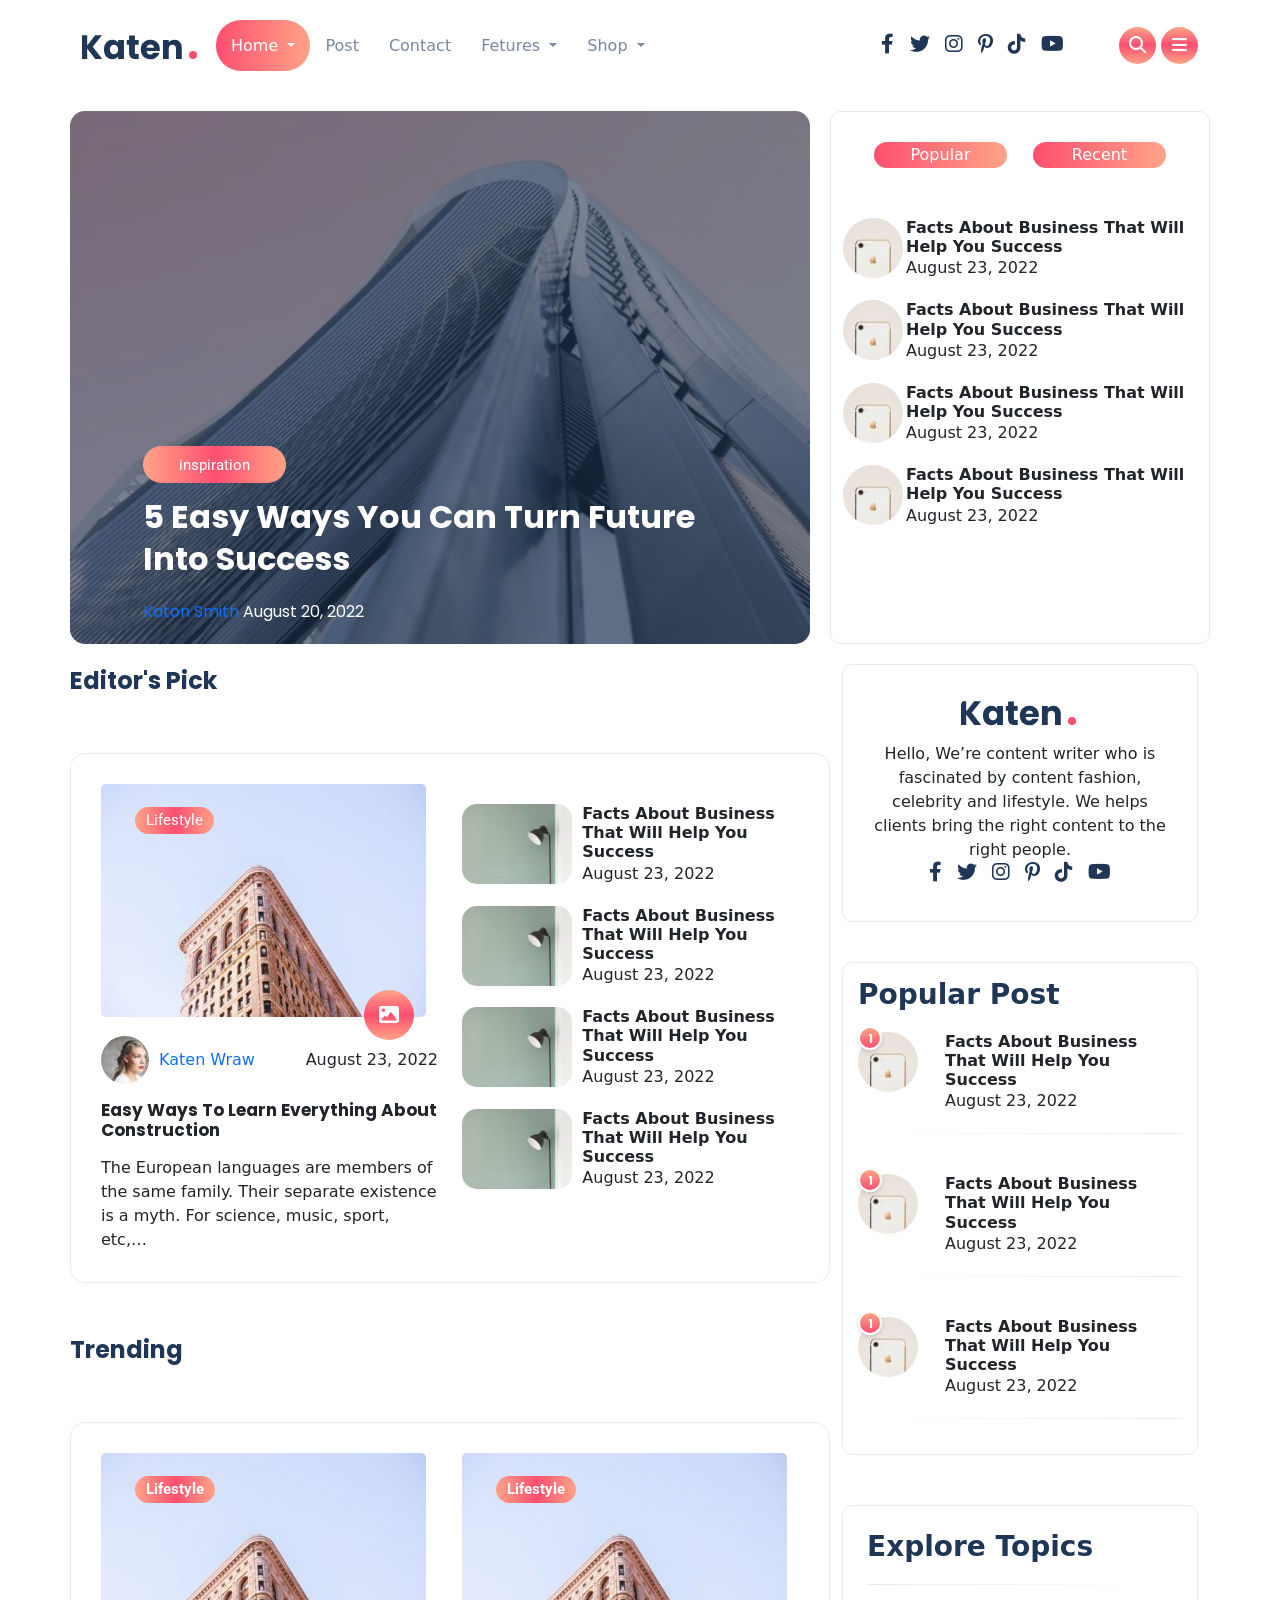
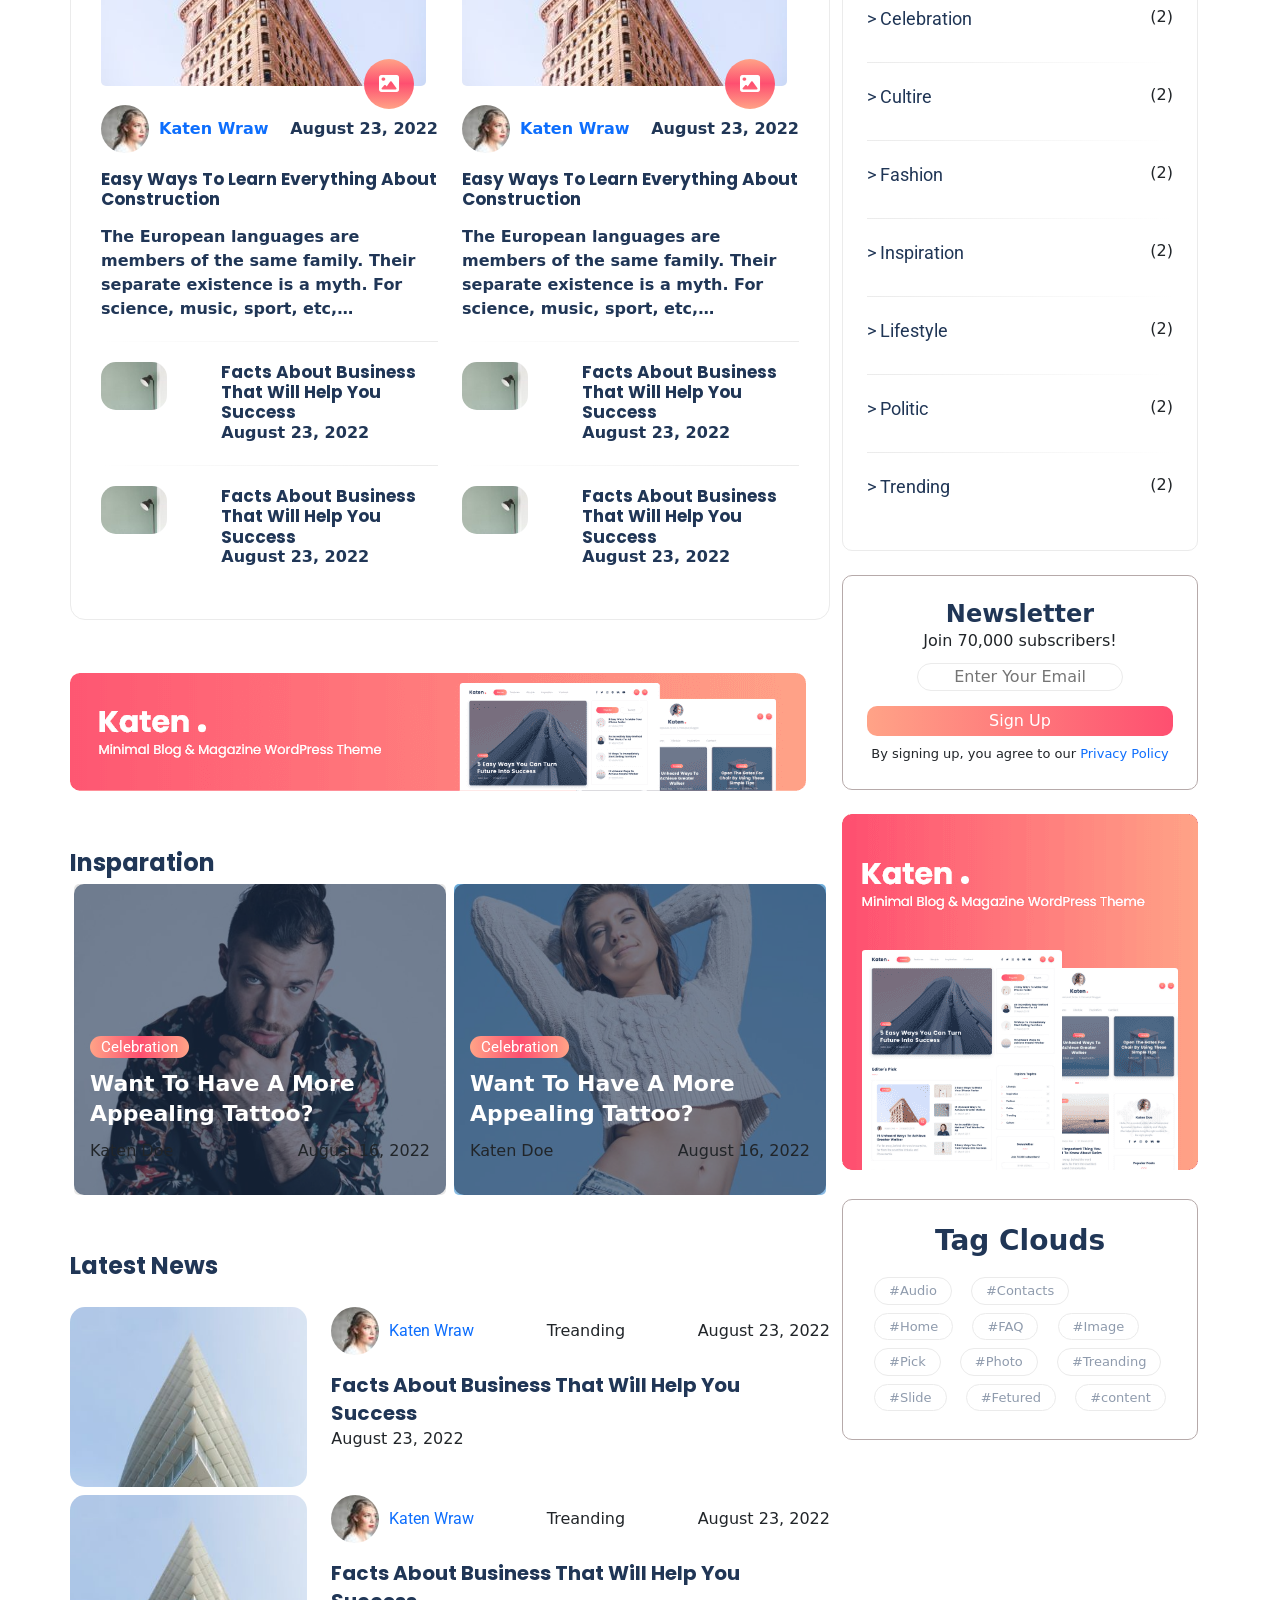
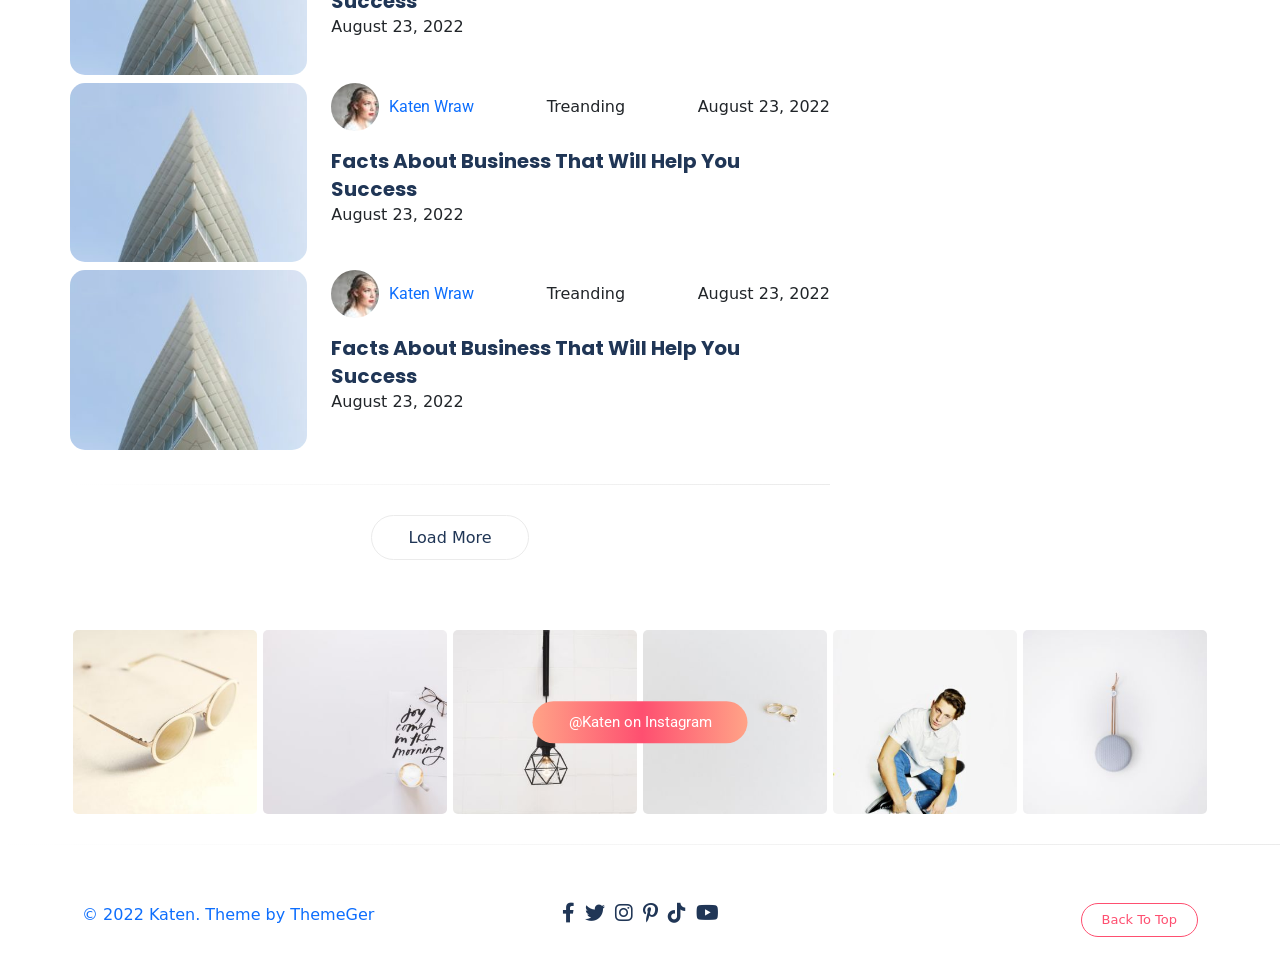
<file: index.html>
<!DOCTYPE html>
<html lang="en">
<head>
    <meta charset="UTF-8">
    <meta http-equiv="X-UA-Compatible" content="IE=edge">
    <meta name="viewport" content="width=device-width, initial-scale=1.0">
    <title>Document</title>
    <!-- google font link  -->
    <link rel="preconnect" href="https://fonts.googleapis.com">
    <link rel="preconnect" href="https://fonts.gstatic.com" crossorigin>
    <link href="https://fonts.googleapis.com/css2?family=Poppins:wght@400;700&family=Roboto&display=swap" rel="stylesheet">
    <!-- fontawsome link  -->
    <link rel="stylesheet" href="css/all.min.css">
    <!-- bootstrap link  -->
    <link rel="stylesheet" href="css/bootstrap.min.css">
    <!-- slick slide link  -->
    <link rel="stylesheet" href="css/slick.css">
    <!-- css link  -->
    <link rel="stylesheet" href="css/style.css">
    <link rel="stylesheet" href="css/archive.css">
    <link rel="stylesheet" href="css/post_det.css">
    <link rel="stylesheet" href="css/aurthor.css">
    <!-- responsive link  -->
    <link rel="stylesheet" href="css/responsive.css">
</head>
<body>
  <!-- Side nav code starts here  -->
  <!-- <div id="sideNav">
    <div>
      <ul>
        <li><a href="index.html"> Home </a></li>
        <li><a href=""> Lifestyle </a></li>
        <li><a href="#"> Culture </a></li>
        <li><a href="#"> Fetures </a></li>
        <li><a href="#"> Cheakout </a></li>
      </ul>      
    </div>
  </div> -->
  <!--Side nav code ends here -->
  <nav class="navbar navbar-expand-lg my-nab">
    <div class="container">
      <a class="navbar-brand" href="index.html">
        <img src="./image/logo.svg" alt="">
      </a>
      <button class="navbar-toggler craft"  type="button" data-bs-toggle="collapse" data-bs-target="#navbarSupportedContent" aria-controls="navbarSupportedContent" aria-expanded="false" aria-label="Toggle navigation">
        <span class="navbar-toggler-icon"></span>
      </button>
      <div class="collapse navbar-collapse" id="navbarSupportedContent">
        <ul class="navbar-nav me-auto mb-2  mb-lg-0">
          <li class="nav-item dropdown shop_drop li_parents">
            <a class="nav-link bg dropdown-toggle " href="index.html">
              Home
            </a>
            <ul class="Sh_dropdown p-0">
              <li><a class="dropdown-item" href="#">Cart</a></li>
              <li><hr class="m-0"></li>
              <li><a class="dropdown-item" href="#">Cheakout</a></li>
              
            </ul>
          </li>
          <li class="nav-item">
            <a class="nav-link" href="post.html">Post</a>
          </li>
          <li class="nav-item">
            <a class="nav-link" href="contact.html">Contact</a>
          </li>
          <li class="nav-item dropdown shop_drop li_parents">
            <a class="nav-link dropdown-toggle " href="#">
              Fetures
            </a>
            <ul class="Sh_dropdown p-0">
              <li><a class="dropdown-item" href="archive.html">Archive</a></li>              
              <li><hr class="m-0"></li>
              <li><a class="dropdown-item" href="404.html">404 Page</a></li>
              <li><hr class="m-0"></li>
              <li><a class="dropdown-item" href="aurthor.html">Author</a></li>
              <li><hr class="m-0"></li>
              <li><a class="dropdown-item" href="contact.html">Contacts</a></li>
            </ul>
          </li>
          <li class="nav-item dropdown shop_drop li_parents">
            <a class="nav-link dropdown-toggle " href="#">
              Shop
            </a>
            <ul class="Sh_dropdown p-0">
              <li><a class="dropdown-item" href="#">Cart</a></li>
              <li><hr class="m-0"></li>
              <li><a class="dropdown-item" href="#">Cheakout</a></li>
              
            </ul>
          </li>
        </ul>

        <div class="nav_icon">
          <i class="fa-brands fa-facebook-f"></i>
          <i class="fa-brands fa-twitter"></i>
          <i class="fa-brands fa-instagram"></i>
          <i class="fa-brands fa-pinterest-p"></i>
          <i class="fa-brands fa-tiktok"></i>
          <i class="fa-brands fa-youtube"></i>
        </div>
    <!-- popUp code starts here  -->
        <div class="nav_search">
          <button class="nav_btn">
            <i class="fa-solid fa-magnifying-glass"></i>
          </button>
          <button class="nav_btn">
            <i class="fa-solid fa-bars"></i>
          </button>
          
           
    <!--popUp code ends here -->
        </div>
      </div>
    </div>
  </nav>
  <!-- <div id="popUp">
    <div class="pop_se h-100">
        <div class="po_bak position-relative d-flex flex-nowrap align-items-center justify-content-center h-100">
          <i class="fa-solid fa-xmark position-absolute cross"></i>
          <div>
            <h3 class="hd_3 py-3">Press ESC to close</h3>
            <form action="#" class="row">
              <input type="search" class="col-sm-10 roundedex bd" placeholder="Search and press enter ..." />
              <button type="submit" class="col-sm-2 rounded bd">
                <i class="fa-solid fa-magnifying-glass  "></i>
              </button>
            </form>            
          </div>
        </div>
    </div>
  </div> -->
  <!-- banner code starts here  -->
  <section id="ban">
  <div class="container">
      <div class="row">
          <div class="col-lg-7 ban_img  d-flex align-items-end justify-content-center" >
            <div class="row">
              <div class="col-lg-10 ban_info m-auto">
                <a href="#" class="craft">inspiration</a>
                <h1>5 Easy Ways You Can Turn Future Into Success</h1>
                <p><a href="#">Katon Smith</a> <span>August 20, 2022</span></p>
              </div>
            </div>
          </div>
          <div class="col-lg-4 ban_table ">
            <div class="tb_btn">
              <div class="row">
              <button class=" col-sm-5 m-auto">Popular</button>
              <button class=" col-sm-5 m-auto">Recent</button>
              </div>
            </div>
            <div class="tb_list">
              <div class="tb_list_info d-flex flex-wrap">
                <div class="row">
                  <div class=" col-sm-2 tb_list_img">
                    <img src="./image/li.jpg" alt="">
                  </div>
                  <div class=" col-sm-10 tb_list_tx">
                    <h4>Facts About Business That Will Help You Success</h4>
                    <p>August 23, 2022</p>
                  </div>
                </div>
              </div>
              <div class="tb_list_info d-flex flex-wrap">
                <div class="row">
                  <div class=" col-sm-2 tb_list_img">
                    <img src="./image/li.jpg" alt="">
                  </div>
                  <div class=" col-sm-10 tb_list_tx">
                    <h4>Facts About Business That Will Help You Success</h4>
                    <p>August 23, 2022</p>
                  </div>
                </div>
              </div>
              <div class="tb_list_info d-flex flex-wrap">
                <div class="row">
                  <div class=" col-sm-2 tb_list_img">
                    <img src="./image/li.jpg" alt="">
                  </div>
                  <div class=" col-sm-10 tb_list_tx">
                    <h4>Facts About Business That Will Help You Success</h4>
                    <p>August 23, 2022</p>
                  </div>
                </div>
              </div>
              <div class="tb_list_info d-flex flex-wrap">
                <div class="row">
                  <div class=" col-sm-2 tb_list_img">
                    <img src="./image/li.jpg" alt="">
                  </div>
                  <div class=" col-sm-10 tb_list_tx">
                    <h4>Facts About Business That Will Help You Success</h4>
                    <p>August 23, 2022</p>
                  </div>
                </div>
              </div>
            </div>
            
          </div>
      </div>
  </div>
  </section>
  <!--banner code ends here -->

  <!-- Editors pick code starts here  -->
  <section id="editor">
  <div class="container">
      <div class="row">
          <div class="col-lg-8 col-md-12 editor_info g-0">
            <div class="hd_3">
              <h3>Editor's Pick</h3>
            </div>
            <div class="ed_info_tx">
              <div class="ed_info_pad">
                <div class="row">
                  <div class="ed_info_tx_1 col-sm-6 ">
                    <div class="padd">
                      <a href="#" class="craft">Lifestyle</a>
                      <span class="ed_icon"><i class="fa-solid fa-image"></i></span>
                      <img src="./image/ed_p-1.jpg" class="img-fluid">                     
                    </div>
                    <ul class="p-0 d-flex justify-content-between align-items-center">
                      <li class=" d-flex align-items-center">
                        <img src="./image/ed_p2.jpg" >
                        <a href="aurthor.html">Katen Wraw</a>
                      </li>
                      <li>August 23, 2022</li>
                    </ul>
                    <h4>
                      Easy Ways To Learn Everything About Construction
                    </h4>
                    <p>
                      The European languages are members of the same family. Their separate existence is a myth. For science, music, sport, etc,…
                    </p>
                  </div>
                  <div class="ed_info_tx_2 col-sm-6 ">
                    <div class=" ban_table ">
                      <div class="tb_list">
                        <div class="tb_list_info d-flex flex-wrap">
                          <div class="row">
                            <div class=" col-sm-3 tb_list_img">
                              <img src="./image/td.jpg">
                            </div>
                            <div class=" col-sm-8 ms-auto tb_list_tx">
                              <h4>Facts About Business That Will Help You Success</h4>
                              <p>August 23, 2022</p>
                            </div>
                          </div>
                        </div>
                        <div class="tb_list_info d-flex flex-wrap">
                          <div class="row">
                            <div class=" col-sm-3 tb_list_img">
                              <img src="./image/td.jpg">
                            </div>
                            <div class=" col-sm-8 ms-auto tb_list_tx">
                              <h4>Facts About Business That Will Help You Success</h4>
                              <p>August 23, 2022</p>
                            </div>
                          </div>
                        </div>
                        <div class="tb_list_info d-flex flex-wrap">
                          <div class="row">
                            <div class=" col-sm-3 tb_list_img">
                              <img src="./image/td.jpg">
                            </div>
                            <div class=" col-sm-8 ms-auto tb_list_tx">
                              <h4>Facts About Business That Will Help You Success</h4>
                              <p>August 23, 2022</p>
                            </div>
                          </div>
                        </div>
                        <div class="tb_list_info d-flex flex-wrap">
                          <div class="row">
                            <div class=" col-sm-3 tb_list_img">
                              <img src="./image/td.jpg">
                            </div>
                            <div class=" col-sm-8 ms-auto tb_list_tx">
                              <h4>Facts About Business That Will Help You Success</h4>
                              <p>August 23, 2022</p>
                            </div>
                          </div>
                        </div>
                      </div>
                      
                    </div>          
                  </div>
                </div> 
              </div>            
            </div>
            <!-- trending code  -->
            <div class="Trending">
              <div class="hd_3">
                <h3>Trending</h3>
                <div class="ed_info_tx">
                  <div class="ed_info_pad">
                    <div class="row">
                      <div class="ed_info_tx_1 col-md-6 col-sm-12 td_sec">
                        <div class="">
                          <div class="padd">
                            <a href="#" class="craft">Lifestyle</a>
                            <span class="ed_icon"><i class="fa-solid fa-image"></i></span>
                            <img src="./image/ed_p-1.jpg" class="img-fluid">                     
                          </div>
                          <ul class="p-0 d-flex justify-content-between align-items-center">
                            <li class=" d-flex align-items-center">
                              <img src="./image/ed_p2.jpg" >
                              <a href="#">Katen Wraw</a>
                            </li>
                            <li>August 23, 2022</li>
                          </ul>
                          <h4>
                            Easy Ways To Learn Everything About Construction
                          </h4>
                          <p>
                            The European languages are members of the same family. Their separate existence is a myth. For science, music, sport, etc,…
                          </p>                          
                        </div>

                        <div class="border_bottom">
                          <div class="tb_list_info d-flex flex-wrap">
                            <div class="row">
                              <div class=" col-sm-3 tb_list_img">
                                <img src="./image/td.jpg" class="img-fluid">
                              </div>
                              <div class=" col-sm-8 ms-auto tb_list_tx">
                                <h4>Facts About Business That Will Help You Success</h4>
                                <p>August 23, 2022</p>
                              </div>
                            </div>
                          </div>
                        </div>

                        <div class="border_bottom">
                          <div class="tb_list_info d-flex flex-wrap">
                            <div class="row">
                              <div class=" col-sm-3 tb_list_img">
                                <img src="./image/td.jpg" class="img-fluid">
                              </div>
                              <div class=" col-sm-8 ms-auto tb_list_tx">
                                <h4>Facts About Business That Will Help You Success</h4>
                                <p>August 23, 2022</p>
                              </div>
                            </div>
                          </div>
                        </div>
                      </div>
                      <div class="ed_info_tx_1 col-md-6 col-sm-12 td_sec">
                        <div class="">
                          <div class="padd">
                            <a href="#" class="craft">Lifestyle</a>
                            <span class="ed_icon"><i class="fa-solid fa-image"></i></span>
                            <img src="./image/ed_p-1.jpg" class="img-fluid">                     
                          </div>
                          <ul class="p-0 d-flex justify-content-between align-items-center">
                            <li class=" d-flex align-items-center">
                              <img src="./image/ed_p2.jpg" >
                              <a href="#">Katen Wraw</a>
                            </li>
                            <li>August 23, 2022</li>
                          </ul>
                          <h4>
                            Easy Ways To Learn Everything About Construction
                          </h4>
                          <p>
                            The European languages are members of the same family. Their separate existence is a myth. For science, music, sport, etc,…
                          </p>                          
                        </div>

                        <div class="border_bottom">
                          <div class="tb_list_info d-flex flex-wrap">
                            <div class="row">
                              <div class=" col-sm-3 tb_list_img">
                                <img src="./image/td.jpg" class="img-fluid">
                              </div>
                              <div class=" col-sm-8 ms-auto tb_list_tx">
                                <h4>Facts About Business That Will Help You Success</h4>
                                <p>August 23, 2022</p>
                              </div>
                            </div>
                          </div>
                        </div>

                        <div class="border_bottom">
                          <div class="tb_list_info d-flex flex-wrap">
                            <div class="row">
                              <div class=" col-sm-3 tb_list_img">
                                <img src="./image/td.jpg" class="img-fluid">
                              </div>
                              <div class=" col-sm-8 ms-auto tb_list_tx">
                                <h4>Facts About Business That Will Help You Success</h4>
                                <p>August 23, 2022</p>
                              </div>
                            </div>
                          </div>
                        </div>
                      </div>
                    </div> 
                  </div>            
                </div>
              </div>              
            </div>
            <!-- trending code  -->

            <!-- Add code starts here  -->
            <div id="add">
            <div class="container">
                <div class="row">
                    <div class="col-lg-12 g-0 add_img" >
                      <img src="./image/ad-750.png" class="g-0 img-fluid">
                    </div>                  
                </div>
            </div>
            </div>
            <!--Add code ends here -->
            <!-- slide code starts here  -->
            <div class="slide">
              <h3>Insparation</h3>
              <div class="slide_show">
                <div class="slide_slide p-1">
                    <div class="slide_info">
                      <a class="craft" href="#">Celebration</a>
                      <h4>
                        Want To Have A More Appealing Tattoo?
                      </h4>
                      <ul class="d-flex flex-wrap justify-content-between p-0">
                        <li>Katen Doe</li>
                        <li>August 16, 2022</li>                    
                    </div>                
                    <div class="thumnail">
                      <div class="slide_img_div">
                        <img src="./image/slide_1.jpg" class="img-fluid g-0">
                      </div>
                    </div>
                  </ul>
                </div>
                <div class="slide_slide p-1">
                  <div class="slide_info">
                    <a href="" class="craft">Celebration</a>
                    <h4>
                      Want To Have A More Appealing Tattoo?
                    </h4>
                    <ul class="d-flex flex-wrap justify-content-between p-0">
                      <li>Katen Doe</li>
                      <li>August 16, 2022</li>                    
                  </div>                
                  <div class="thumnail">
                    <div class="slide_img_div">
                      <img src="./image/slide_2.jpg" class="img-fluid g-0">
                    </div>
                  </div>
                </ul>
                </div>
                <div class="slide_slide p-1">
                <div class="slide_info">
                  <a href="" class="craft">Celebration</a>
                  <h4>
                    Want To Have A More Appealing Tattoo?
                  </h4>
                  <ul class="d-flex flex-wrap justify-content-between p-0">
                    <li>Katen Doe</li>
                    <li>August 16, 2022</li>                    
                </div>                
                <div class="thumnail">
                  <div class="slide_img_div">
                    <img src="./image/slide_3.jpg" class="img-fluid g-0">
                  </div>
                </div>
              </ul>
                </div>
              </div>              
            </div>
            <!-- slide code ends here  -->
            <!-- latest news  -->
            <div class="latest_news">
              <div class="row">
                <div class="col-lg-12">
                  <h3 class="hd_3">
                    Latest News
                  </h3>
                  <div class="latest_div">
                    <div class="tb_list_info d-flex flex-wrap">
                      <div class="parents">
                        <div class="latest_border">
                          <div class="row">
                            <div class="col-md-12  col-sm-6">
                              <div class="row py-1">
                                <div class=" col-md-4 tb_list_img">
                                  <img src="./image/latest_img_1.jpg" class="img-fluid g-0">
                                </div>
                                <div class=" col-md-8 tb_list_tx">
                                  <ul class="p-0 d-flex justify-content-between align-items-center">
                                    <li class=" d-flex align-items-center">
                                      <img src="./image/ed_p2.jpg" >
                                      <a href="#">Katen Wraw</a>
                                    </li>
                                    <li> Treanding</li>
                                    <li>August 23, 2022</li>
                                  </ul>
                                  <h4>Facts About Business That Will Help You Success</h4>
                                  <p>August 23, 2022</p>
                                </div>
                              </div>
                            </div>
                            <div class="col-md-12  col-sm-6">
                              <div class="row py-1">
                                <div class=" col-md-4 tb_list_img">
                                  <img src="./image/latest_img_1.jpg" class="img-fluid g-0">
                                </div>
                                <div class=" col-md-8 tb_list_tx">
                                  <ul class="p-0 d-flex justify-content-between align-items-center">
                                    <li class=" d-flex align-items-center">
                                      <img src="./image/ed_p2.jpg" >
                                      <a href="#">Katen Wraw</a>
                                    </li>
                                    <li> Treanding</li>
                                    <li>August 23, 2022</li>
                                  </ul>
                                  <h4>Facts About Business That Will Help You Success</h4>
                                  <p>August 23, 2022</p>
                                </div>
                              </div>
                            </div>
                            <div class="col-md-12  col-sm-6">
                              <div class="row py-1">
                                <div class=" col-md-4 tb_list_img">
                                  <img src="./image/latest_img_1.jpg" class="img-fluid g-0">
                                </div>
                                <div class=" col-md-8 tb_list_tx">
                                  <ul class="p-0 d-flex justify-content-between align-items-center">
                                    <li class=" d-flex align-items-center">
                                      <img src="./image/ed_p2.jpg" >
                                      <a href="#">Katen Wraw</a>
                                    </li>
                                    <li> Treanding</li>
                                    <li>August 23, 2022</li>
                                  </ul>
                                  <h4>Facts About Business That Will Help You Success</h4>
                                  <p>August 23, 2022</p>
                                </div>
                              </div>
                            </div>
                            <div class="col-md-12 col-sm-6">
                              <div class="row py-1">
                                <div class=" col-md-4 tb_list_img">
                                  <img src="./image/latest_img_1.jpg" class="img-fluid g-0">
                                </div>
                                <div class=" col-md-8 tb_list_tx">
                                  <ul class="p-0 d-flex justify-content-between align-items-center">
                                    <li class=" d-flex align-items-center">
                                      <img src="./image/ed_p2.jpg" >
                                      <a href="#">Katen Wraw</a>
                                    </li>
                                    <li> Treanding</li>
                                    <li>August 23, 2022</li>
                                  </ul>
                                  <h4>Facts About Business That Will Help You Success</h4>
                                  <p>August 23, 2022</p>
                                </div>
                              </div>
                            </div>
                          </div>     
                        </div>
                        <div class="load d-flex align-items-center justify-content-center">
                          <div>
                            <a href="#">Load More</a>
                          </div>
                        </div>
                      </div>
                    </div>
                  </div>
                </div>
              </div>
            </div>
            <!-- latest news  -->
            
          <div class="col-lg-4 editor_table ms-auto">

          </div>
          </div>
          <div class="col-lg-4 col-sm-12 ">
            <div class="news rounded text-center">
              <img src="./image/logo.svg" class="img-fluid pb-3">
              <p>
                Hello, We’re content writer who is fascinated by content fashion, celebrity and lifestyle. We helps clients bring the right content to the right people.
              </p>
              <div class="nav_icon">
                <i class="fa-brands fa-facebook-f"></i>
                <i class="fa-brands fa-twitter"></i>
                <i class="fa-brands fa-instagram"></i>
                <i class="fa-brands fa-pinterest-p"></i>
                <i class="fa-brands fa-tiktok"></i>
                <i class="fa-brands fa-youtube"></i>
              </div>
            </div>

            <div class="popular rounded">
              <h3 class="hd_3"> 
                Popular Post
              </h3>
              <div class="tb_list_info d-flex flex-wrap">
                <div class="row">
                  <div class=" col-sm-3 tb_list_img">
                    <img src="./image/li.jpg" class="img-fluid">
                  </div>
                  <div class=" col-sm-9 tb_list_tx">
                    <h4>Facts About Business That Will Help You Success</h4>
                    <p>August 23, 2022</p>
                  </div>
                </div>
              </div>
              <div class="tb_list_info d-flex flex-wrap">
                <div class="row">
                  <div class=" col-sm-3 tb_list_img">
                    <img src="./image/li.jpg" class="img-fluid">
                  </div>
                  <div class=" col-sm-9 tb_list_tx">
                    <h4>Facts About Business That Will Help You Success</h4>
                    <p>August 23, 2022</p>
                  </div>
                </div>
              </div>
              <div class="tb_list_info d-flex flex-wrap">
                <div class="row">
                  <div class=" col-sm-3 tb_list_img">
                    <img src="./image/li.jpg" class="img-fluid">
                  </div>
                  <div class=" col-sm-9 tb_list_tx">
                    <h4>Facts About Business That Will Help You Success</h4>
                    <p>August 23, 2022</p>
                  </div>
                </div>
              </div>
            </div>
            <div class="list rounded p-4">
              <h3 class="hd_3">
                Explore Topics
              </h3>
              <ul class="g-0 p-0">
                <li class="d-flex flex-wrap justify-content-between">
                   <a href="#"> <span>></span> Celebration</a> <span>(2)</span></li>
                <li class="d-flex flex-wrap justify-content-between">
                   <a href="#"> <span>></span> Cultire</a> <span>(2)</span></li>
                <li class="d-flex flex-wrap justify-content-between">
                   <a href="#"> <span>></span> Fashion</a> <span>(2)</span></li>
                <li class="d-flex flex-wrap justify-content-between">
                   <a href="#"> <span>></span> Inspiration</a> <span>(2)</span></li>
                <li class="d-flex flex-wrap justify-content-between">
                   <a href="#"> <span>></span> Lifestyle</a> <span>(2)</span></li>
                <li class="d-flex flex-wrap justify-content-between">
                   <a href="#"> <span>></span> Politic</a> <span>(2)</span></li>
                <li class="d-flex flex-wrap justify-content-between">
                   <a href="#"> <span>></span> Trending</a> <span>(2)</span></li>
              </ul>
            </div>
            <div class="form bd rounded p-4 my-4 text-center">
              <div class="row" >
                <div class="col-lg-12">
                  <h4 class="hd_3">
                    Newsletter
                  </h4>
                  <p>Join 70,000 subscribers!</p>
                  <form action="">
                    <input type="text" class="text-center" placeholder="Enter Your Email">
                  </form>
                  <button class="rounded">Sign Up</button>
                  <span>By signing up, you agree to our <a href="#">Privacy Policy</a></span>
                </div>
              </div>
            </div>
            <div class="add_2 d-flex align-items-center justify-content-center">
              <img src="./image/ad-360.png" class="img-fluid">
            </div>
            <div class="keywords bd rounded my-4 p-4">
              <h3 class="text-center pb-3 hd_3">Tag Clouds</h3>
              <div class="keywords_a">
                <a href="#">#Audio</a>
                <a href="#">#Contacts</a>
                <a href="#">#Home</a>
                <a href="#">#FAQ</a>
                <a href="#">#Image</a>
                <a href="#">#Pick</a>
                <a href="#">#Photo</a>
                <a href="#">#Treanding</a>
                <a href="#">#Slide</a>
                <a href="#">#Fetured</a>
                <a href="#">#content</a>
              </div>
            </div>
          </div>
  </div>
  </section>
  <!--Editors pick code ends here -->
  <!-- Instragram code starts here  -->
  <section id="instra">
  <div class="container">
      <div class="row">
          <div class="col-lg-12 instra_img">
            <a href="#" class="craft">@Katen on Instagram</a>
            <div class="row">
              <div class="col-lg-2 col-sm-4 instra_div_1 p-0">
                <a href="#">
                  <img src="./image/inst_1.jpg" class="img-fluid ">
                </a>
              </div>
              <div class="col-lg-2 col-sm-4 instra_div_1 p-0">
                <a href="#">
                  <img src="./image/inst_2.jpg" class="img-fluid ">
                </a>
              </div>
              <div class="col-lg-2 col-sm-4 instra_div_1 p-0">
                <a href="#">
                  <img src="./image/inst_3.jpg" class="img-fluid ">
                </a>
              </div>
              <div class="col-lg-2 col-sm-4 instra_div_1 p-0">
                <a href="#">
                  <img src="./image/inst_4.jpg" class="img-fluid ">
                </a>
              </div>
              <div class="col-lg-2 col-sm-4 instra_div_1 p-0">
                <a href="#">
                  <img src="./image/inst_5.jpg" class="img-fluid ">
                </a>
              </div>
              <div class="col-lg-2 col-sm-4 instra_div_1 p-0">
                <a href="#">
                  <img src="./image/inst_6.jpg" class="img-fluid ">
                </a>
              </div>
            </div>
          </div>
          </div>
      </div>
  </div>
  </section>
  <!--Instragram code ends here -->
  <footer>
   <div class="container">
    <div class="row ">
      <div class="col-md-4 my-2 col-sm-12 tx-cr d-flex flex-wrap justify-content-start">
        <a href="#">© 2022 Katen. Theme by ThemeGer</a>
      </div>
      <div class="col-md-4 my-2 col-sm-12 tx-cr d-flex flex-wrap justify-content-center nav_icon">
        <i class="fa-brands fa-facebook-f"></i>
        <i class="fa-brands fa-twitter"></i>
        <i class="fa-brands fa-instagram"></i>
        <i class="fa-brands fa-pinterest-p"></i>
        <i class="fa-brands fa-tiktok"></i>
        <i class="fa-brands fa-youtube"></i>
      </div>
      <div class="col-md-4 my-2 col-sm-12 tx-cr d-flex flex-wrap justify-content-end">
        <button id="back_to_top">
            <div>
              <a href="#">Back To Top</a>
            </div>    
        </button>
      </div>
    </div>
   </div>
  </footer>
  <!-- bootstep js link  -->
  <script src="js/bootstrap.bundle.min.js"></script>
  <!-- jqurry link  -->
  <script src="js/jquery-1.12.4.min.js"></script>
  <!-- slick slide link  -->
  <script src="js/slick.min.js"></script>
  <!-- my js link  -->
  <script src="js/app.js"></script>  
</body>
</html>
</file>
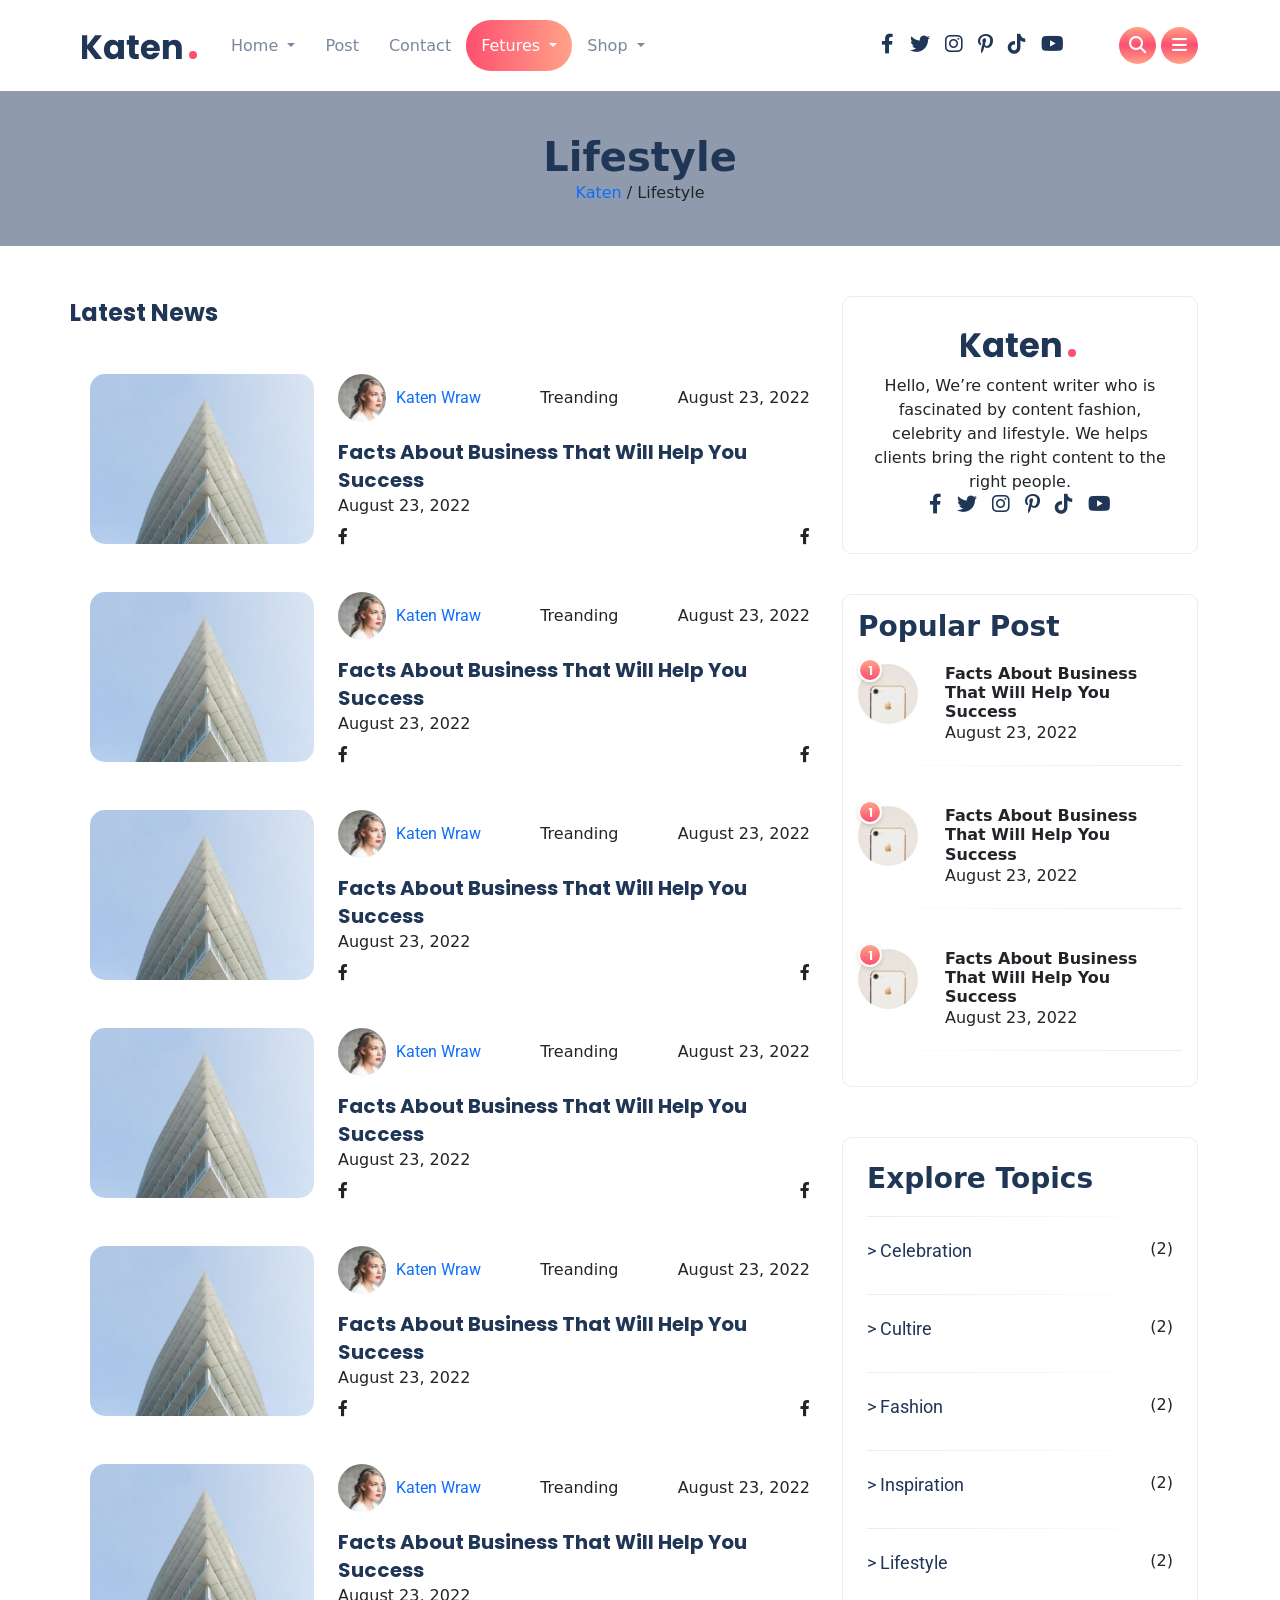
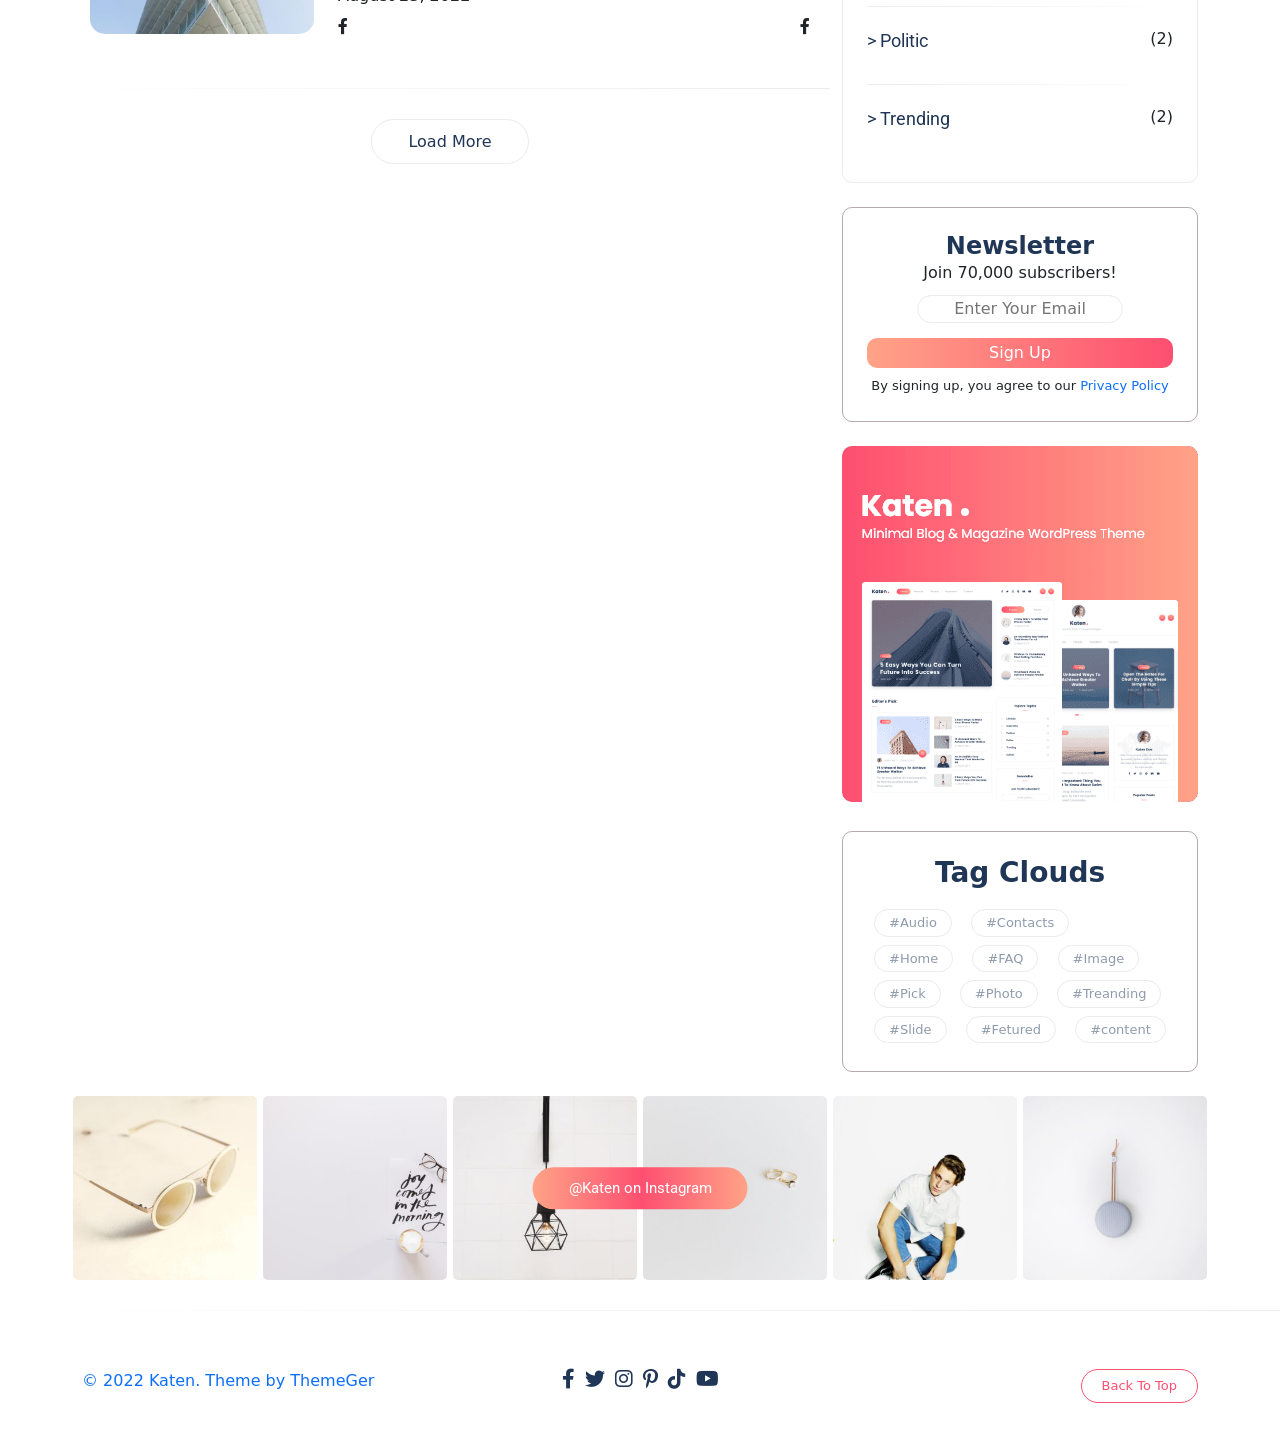
<file: archive.html>
<!DOCTYPE html>
<html lang="en">
<head>
    <meta charset="UTF-8">
    <meta http-equiv="X-UA-Compatible" content="IE=edge">
    <meta name="viewport" content="width=device-width, initial-scale=1.0">
    <title>Document</title>
    <!-- google font link  -->
    <link rel="preconnect" href="https://fonts.googleapis.com">
    <link rel="preconnect" href="https://fonts.gstatic.com" crossorigin>
    <link href="https://fonts.googleapis.com/css2?family=Poppins:wght@400;700&family=Roboto&display=swap" rel="stylesheet">
    <!-- fontawsome link  -->
    <link rel="stylesheet" href="css/all.min.css">
    <!-- bootstrap link  -->
    <link rel="stylesheet" href="css/bootstrap.min.css">
    <!-- slick slide link  -->
    <link rel="stylesheet" href="css/slick.css">
    <!-- css link  -->
    <link rel="stylesheet" href="css/style.css">
    <link rel="stylesheet" href="css/archive.css">
    <link rel="stylesheet" href="css/post_det.css">
    <link rel="stylesheet" href="css/aurthor.css">
    <!-- responsive link  -->
    <link rel="stylesheet" href="css/responsive.css">
</head>
<body>
  <nav class="navbar navbar-expand-lg my-nab">
    <div class="container">
      <a class="navbar-brand" href="index.html">
        <img src="./image/logo.svg" alt="">
      </a>
      <button class="navbar-toggler craft"  type="button" data-bs-toggle="collapse" data-bs-target="#navbarSupportedContent" aria-controls="navbarSupportedContent" aria-expanded="false" aria-label="Toggle navigation">
        <span class="navbar-toggler-icon"></span>
      </button>
      <div class="collapse navbar-collapse" id="navbarSupportedContent">
        <ul class="navbar-nav me-auto mb-2  mb-lg-0">
          <li class="nav-item dropdown shop_drop li_parents">
            <a class="nav-link dropdown-toggle " href="index.html">
              Home
            </a>
            <ul class="Sh_dropdown p-0">
              <li><a class="dropdown-item" href="#">Cart</a></li>
              <li><hr class="m-0"></li>
              <li><a class="dropdown-item" href="#">Cheakout</a></li>
              
            </ul>
          </li>
          <li class="nav-item">
            <a class="nav-link" href="post.html">Post</a>
          </li>
          <li class="nav-item">
            <a class="nav-link" href="contact.html">Contact</a>
          </li>
          <li class="nav-item dropdown shop_drop li_parents">
            <a class="nav-link bg dropdown-toggle " href="#">
              Fetures
            </a>
            <ul class="Sh_dropdown p-0">
              <li><a class="dropdown-item" href="archive.html">Archive</a></li>              
              <li><hr class="m-0"></li>
              <li><a class="dropdown-item" href="404.html">404 Page</a></li>
              <li><hr class="m-0"></li>
              <li><a class="dropdown-item" href="aurthor.html">Author</a></li>
              <li><hr class="m-0"></li>
              <li><a class="dropdown-item" href="contact.html">Contacts</a></li>
            </ul>
          </li>
          <li class="nav-item dropdown shop_drop li_parents">
            <a class="nav-link dropdown-toggle " href="#">
              Shop
            </a>
            <ul class="Sh_dropdown p-0">
              <li><a class="dropdown-item" href="#">Cart</a></li>
              <li><hr class="m-0"></li>
              <li><a class="dropdown-item" href="#">Cheakout</a></li>
              
            </ul>
          </li>
        </ul>

        <div class="nav_icon">
          <i class="fa-brands fa-facebook-f"></i>
          <i class="fa-brands fa-twitter"></i>
          <i class="fa-brands fa-instagram"></i>
          <i class="fa-brands fa-pinterest-p"></i>
          <i class="fa-brands fa-tiktok"></i>
          <i class="fa-brands fa-youtube"></i>
        </div>
    <!-- popUp code starts here  -->
        <div class="nav_search">
          <button class="nav_btn">
            <i class="fa-solid fa-magnifying-glass"></i>
          </button>
          <button class="nav_btn">
            <i class="fa-solid fa-bars"></i>
          </button>
          
           
    <!--popUp code ends here -->
        </div>
      </div>
    </div>
  </nav>

  <!-- banner code starts here  -->
  <section id="ar_ban">
  <div class="container h-100">
      <div class="row h-100">
        <div class="col-lg-12 d-flex justify-content-center align-items-center">
          <div class="ar_ban text-center ">
            <h1 class="hd_3">Lifestyle</h1>
            <p>
              <a href="#">Katen</a>
            <span>/ Lifestyle</span>
            </p>
          </div>
        </div>
      </div>
  </div>
  </section>
  <!--banner code ends here -->

  <!-- Editors pick code starts here  -->
  <section id="editor">
  <div class="container">
      <div class="row">
          <div class="col-lg-8 editor_info g-0">
            <!-- slide code ends here  -->
            <!-- latest news  -->
            <div class="latest_news">
              <div class="row">
                <div class="col-lg-12">
                  <h3 class="hd_3">
                    Latest News
                  </h3>
                  <div class="latest_div">
                    <div class="tb_list_info d-flex flex-wrap">
                      <div class="parents">
                        <div class="latest_border">
                          <div class="row">
                            <div class="col-md-12  col-sm-6">
                              <div class="row py-3 m-2">
                                <div class=" col-md-4 tb_list_img">
                                  <img src="./image/latest_img_1.jpg" class="img-fluid g-0">
                                </div>
                                <div class=" col-md-8 tb_list_tx">
                                  <ul class="p-0 d-flex justify-content-between align-items-center">
                                    <li class=" d-flex align-items-center">
                                      <img src="./image/ed_p2.jpg" >
                                      <a href="#">Katen Wraw</a>
                                    </li>
                                    <li> Treanding</li>
                                    <li>August 23, 2022</li>
                                  </ul>
                                  <h4>Facts About Business That Will Help You Success</h4>
                                  <p>August 23, 2022</p>
                                  <div class="d-flex flex-wrap justify-content-between nw_sh">
                                    <i class="fa-brands fa-facebook-f"></i>
                                    <i class="fa-brands fa-facebook-f"></i>
                                  </div>                                
                                </div>
                              </div>
                            </div>
                            <div class="col-md-12  col-sm-6">
                              <div class="row py-3 m-2">
                                <div class=" col-md-4 tb_list_img">
                                  <img src="./image/latest_img_1.jpg" class="img-fluid g-0">
                                </div>
                                <div class=" col-md-8 tb_list_tx">
                                  <ul class="p-0 d-flex justify-content-between align-items-center">
                                    <li class=" d-flex align-items-center">
                                      <img src="./image/ed_p2.jpg" >
                                      <a href="#">Katen Wraw</a>
                                    </li>
                                    <li> Treanding</li>
                                    <li>August 23, 2022</li>
                                  </ul>
                                  <h4>Facts About Business That Will Help You Success</h4>
                                  <p>August 23, 2022</p>
                                  <div class="d-flex flex-wrap justify-content-between nw_sh">
                                    <i class="fa-brands fa-facebook-f"></i>
                                    <i class="fa-brands fa-facebook-f"></i>
                                  </div>                                
                                </div>
                              </div>
                            </div>
                            <div class="col-md-12  col-sm-6">
                              <div class="row py-3 m-2">
                                <div class=" col-md-4 tb_list_img">
                                  <img src="./image/latest_img_1.jpg" class="img-fluid g-0">
                                </div>
                                <div class=" col-md-8 tb_list_tx">
                                  <ul class="p-0 d-flex justify-content-between align-items-center">
                                    <li class=" d-flex align-items-center">
                                      <img src="./image/ed_p2.jpg" >
                                      <a href="#">Katen Wraw</a>
                                    </li>
                                    <li> Treanding</li>
                                    <li>August 23, 2022</li>
                                  </ul>
                                  <h4>Facts About Business That Will Help You Success</h4>
                                  <p>August 23, 2022</p>
                                  <div class="d-flex flex-wrap justify-content-between nw_sh">
                                    <i class="fa-brands fa-facebook-f"></i>
                                    <i class="fa-brands fa-facebook-f"></i>
                                  </div>                                
                                </div>
                              </div>
                            </div>
                            <div class="col-md-12  col-sm-6">
                              <div class="row py-3 m-2">
                                <div class=" col-md-4 tb_list_img">
                                  <img src="./image/latest_img_1.jpg" class="img-fluid g-0">
                                </div>
                                <div class=" col-md-8 tb_list_tx">
                                  <ul class="p-0 d-flex justify-content-between align-items-center">
                                    <li class=" d-flex align-items-center">
                                      <img src="./image/ed_p2.jpg" >
                                      <a href="#">Katen Wraw</a>
                                    </li>
                                    <li> Treanding</li>
                                    <li>August 23, 2022</li>
                                  </ul>
                                  <h4>Facts About Business That Will Help You Success</h4>
                                  <p>August 23, 2022</p>
                                  <div class="d-flex flex-wrap justify-content-between nw_sh">
                                    <i class="fa-brands fa-facebook-f"></i>
                                    <i class="fa-brands fa-facebook-f"></i>
                                  </div>                                
                                </div>
                              </div>
                            </div>
                            <div class="col-md-12  col-sm-6">
                              <div class="row py-3 m-2">
                                <div class=" col-md-4 tb_list_img">
                                  <img src="./image/latest_img_1.jpg" class="img-fluid g-0">
                                </div>
                                <div class=" col-md-8 tb_list_tx">
                                  <ul class="p-0 d-flex justify-content-between align-items-center">
                                    <li class=" d-flex align-items-center">
                                      <img src="./image/ed_p2.jpg" >
                                      <a href="#">Katen Wraw</a>
                                    </li>
                                    <li> Treanding</li>
                                    <li>August 23, 2022</li>
                                  </ul>
                                  <h4>Facts About Business That Will Help You Success</h4>
                                  <p>August 23, 2022</p>
                                  <div class="d-flex flex-wrap justify-content-between nw_sh">
                                    <i class="fa-brands fa-facebook-f"></i>
                                    <i class="fa-brands fa-facebook-f"></i>
                                  </div>                                
                                </div>
                              </div>
                            </div>
                            <div class="col-md-12  col-sm-6">
                              <div class="row py-3 m-2">
                                <div class=" col-md-4 tb_list_img">
                                  <img src="./image/latest_img_1.jpg" class="img-fluid g-0">
                                </div>
                                <div class=" col-md-8 tb_list_tx">
                                  <ul class="p-0 d-flex justify-content-between align-items-center">
                                    <li class=" d-flex align-items-center">
                                      <img src="./image/ed_p2.jpg" >
                                      <a href="#">Katen Wraw</a>
                                    </li>
                                    <li> Treanding</li>
                                    <li>August 23, 2022</li>
                                  </ul>
                                  <h4>Facts About Business That Will Help You Success</h4>
                                  <p>August 23, 2022</p>
                                  <div class="d-flex flex-wrap justify-content-between nw_sh">
                                    <i class="fa-brands fa-facebook-f"></i>
                                    <i class="fa-brands fa-facebook-f"></i>
                                  </div>                                
                                </div>
                              </div>
                            </div>
                          </div>
                        </div>
                        <div class="load d-flex align-items-center justify-content-center">
                          <div>
                            <a href="#">Load More</a>
                          </div>
                        </div>
                      </div>
                    </div>
                  </div>
                </div>
              </div>
            </div>
            <!-- latest news  -->
            
          <div class="col-lg-4 editor_table ms-auto">

          </div>
          </div>
          <div class="col-lg-4 col-sm-12 ">
            <div class="news rounded text-center">
              <img src="./image/logo.svg" class="img-fluid pb-3">
              <p>
                Hello, We’re content writer who is fascinated by content fashion, celebrity and lifestyle. We helps clients bring the right content to the right people.
              </p>
              <div class="nav_icon">
                <i class="fa-brands fa-facebook-f"></i>
                <i class="fa-brands fa-twitter"></i>
                <i class="fa-brands fa-instagram"></i>
                <i class="fa-brands fa-pinterest-p"></i>
                <i class="fa-brands fa-tiktok"></i>
                <i class="fa-brands fa-youtube"></i>
              </div>
            </div>

            <div class="popular rounded">
              <h3 class="hd_3"> 
                Popular Post
              </h3>
              <div class="tb_list_info d-flex flex-wrap">
                <div class="row">
                  <div class=" col-sm-3 tb_list_img">
                    <img src="./image/li.jpg" class="img-fluid">
                  </div>
                  <div class=" col-sm-9 tb_list_tx">
                    <h4>Facts About Business That Will Help You Success</h4>
                    <p>August 23, 2022</p>
                  </div>
                </div>
              </div>
              <div class="tb_list_info d-flex flex-wrap">
                <div class="row">
                  <div class=" col-sm-3 tb_list_img">
                    <img src="./image/li.jpg" class="img-fluid">
                  </div>
                  <div class=" col-sm-9 tb_list_tx">
                    <h4>Facts About Business That Will Help You Success</h4>
                    <p>August 23, 2022</p>
                  </div>
                </div>
              </div>
              <div class="tb_list_info d-flex flex-wrap">
                <div class="row">
                  <div class=" col-sm-3 tb_list_img">
                    <img src="./image/li.jpg" class="img-fluid">
                  </div>
                  <div class=" col-sm-9 tb_list_tx">
                    <h4>Facts About Business That Will Help You Success</h4>
                    <p>August 23, 2022</p>
                  </div>
                </div>
              </div>
            </div>
            <div class="list rounded p-4">
              <h3 class="hd_3">
                Explore Topics
              </h3>
              <ul class="g-0 p-0">
                <li class="d-flex flex-wrap justify-content-between">
                   <a href="#"> <span>></span> Celebration</a> <span>(2)</span></li>
                <li class="d-flex flex-wrap justify-content-between">
                   <a href="#"> <span>></span> Cultire</a> <span>(2)</span></li>
                <li class="d-flex flex-wrap justify-content-between">
                   <a href="#"> <span>></span> Fashion</a> <span>(2)</span></li>
                <li class="d-flex flex-wrap justify-content-between">
                   <a href="#"> <span>></span> Inspiration</a> <span>(2)</span></li>
                <li class="d-flex flex-wrap justify-content-between">
                   <a href="#"> <span>></span> Lifestyle</a> <span>(2)</span></li>
                <li class="d-flex flex-wrap justify-content-between">
                   <a href="#"> <span>></span> Politic</a> <span>(2)</span></li>
                <li class="d-flex flex-wrap justify-content-between">
                   <a href="#"> <span>></span> Trending</a> <span>(2)</span></li>
              </ul>
            </div>
            <div class="form bd rounded p-4 my-4 text-center">
              <div class="row" >
                <div class="col-lg-12">
                  <h4 class="hd_3">
                    Newsletter
                  </h4>
                  <p>Join 70,000 subscribers!</p>
                  <form action="">
                    <input type="text" class="text-center" placeholder="Enter Your Email">
                  </form>
                  <button class="rounded">Sign Up</button>
                  <span>By signing up, you agree to our <a href="#">Privacy Policy</a></span>
                </div>
              </div>
            </div>
            <div class="add_2 d-flex align-items-center justify-content-center">
              <img src="./image/ad-360.png" class="img-fluid">
            </div>
            <div class="keywords bd rounded my-4 p-4">
              <h3 class="text-center pb-3 hd_3">Tag Clouds</h3>
              <div class="keywords_a">
                <a href="#">#Audio</a>
                <a href="#">#Contacts</a>
                <a href="#">#Home</a>
                <a href="#">#FAQ</a>
                <a href="#">#Image</a>
                <a href="#">#Pick</a>
                <a href="#">#Photo</a>
                <a href="#">#Treanding</a>
                <a href="#">#Slide</a>
                <a href="#">#Fetured</a>
                <a href="#">#content</a>
              </div>
            </div>
          </div>
  </div>
  </section>
  <!--Editors pick code ends here -->
  <!-- Instragram code starts here  -->
  <section id="instra">
    <div class="container">
        <div class="row">
            <div class="col-lg-12 instra_img">
              <a href="#" class="craft">@Katen on Instagram</a>
              <div class="row">
                <div class="col-lg-2 col-sm-4 instra_div_1 p-0">
                  <a href="#">
                    <img src="./image/inst_1.jpg" class="img-fluid ">
                  </a>
                </div>
                <div class="col-lg-2 col-sm-4 instra_div_1 p-0">
                  <a href="#">
                    <img src="./image/inst_2.jpg" class="img-fluid ">
                  </a>
                </div>
                <div class="col-lg-2 col-sm-4 instra_div_1 p-0">
                  <a href="#">
                    <img src="./image/inst_3.jpg" class="img-fluid ">
                  </a>
                </div>
                <div class="col-lg-2 col-sm-4 instra_div_1 p-0">
                  <a href="#">
                    <img src="./image/inst_4.jpg" class="img-fluid ">
                  </a>
                </div>
                <div class="col-lg-2 col-sm-4 instra_div_1 p-0">
                  <a href="#">
                    <img src="./image/inst_5.jpg" class="img-fluid ">
                  </a>
                </div>
                <div class="col-lg-2 col-sm-4 instra_div_1 p-0">
                  <a href="#">
                    <img src="./image/inst_6.jpg" class="img-fluid ">
                  </a>
                </div>
              </div>
            </div>
            </div>
        </div>
    </div>
    </section>
    <!--Instragram code ends here -->
    <footer>
     <div class="container">
      <div class="row ">
        <div class="col-md-4 my-2 col-sm-12 tx-cr d-flex flex-wrap justify-content-start">
          <a href="#">© 2022 Katen. Theme by ThemeGer</a>
        </div>
        <div class="col-md-4 my-2 col-sm-12 tx-cr d-flex flex-wrap justify-content-center nav_icon">
          <i class="fa-brands fa-facebook-f"></i>
          <i class="fa-brands fa-twitter"></i>
          <i class="fa-brands fa-instagram"></i>
          <i class="fa-brands fa-pinterest-p"></i>
          <i class="fa-brands fa-tiktok"></i>
          <i class="fa-brands fa-youtube"></i>
        </div>
        <div class="col-md-4 my-2 col-sm-12 tx-cr d-flex flex-wrap justify-content-end">
          <button id="back_to_top">
              <div>
                <a href="#">Back To Top</a>
              </div>    
          </button>
        </div>
      </div>
     </div>
    </footer>
  <!-- bootstep js link  -->
  <script src="js/bootstrap.bundle.min.js"></script>
  <!-- jqurry link  -->
  <script src="js/jquery-1.12.4.min.js"></script>
  <!-- slick slide link  -->
  <script src="js/slick.min.js"></script>
  <!-- my js link  -->
  <script src="js/app.js"></script>  
</body>
</html>
</file>
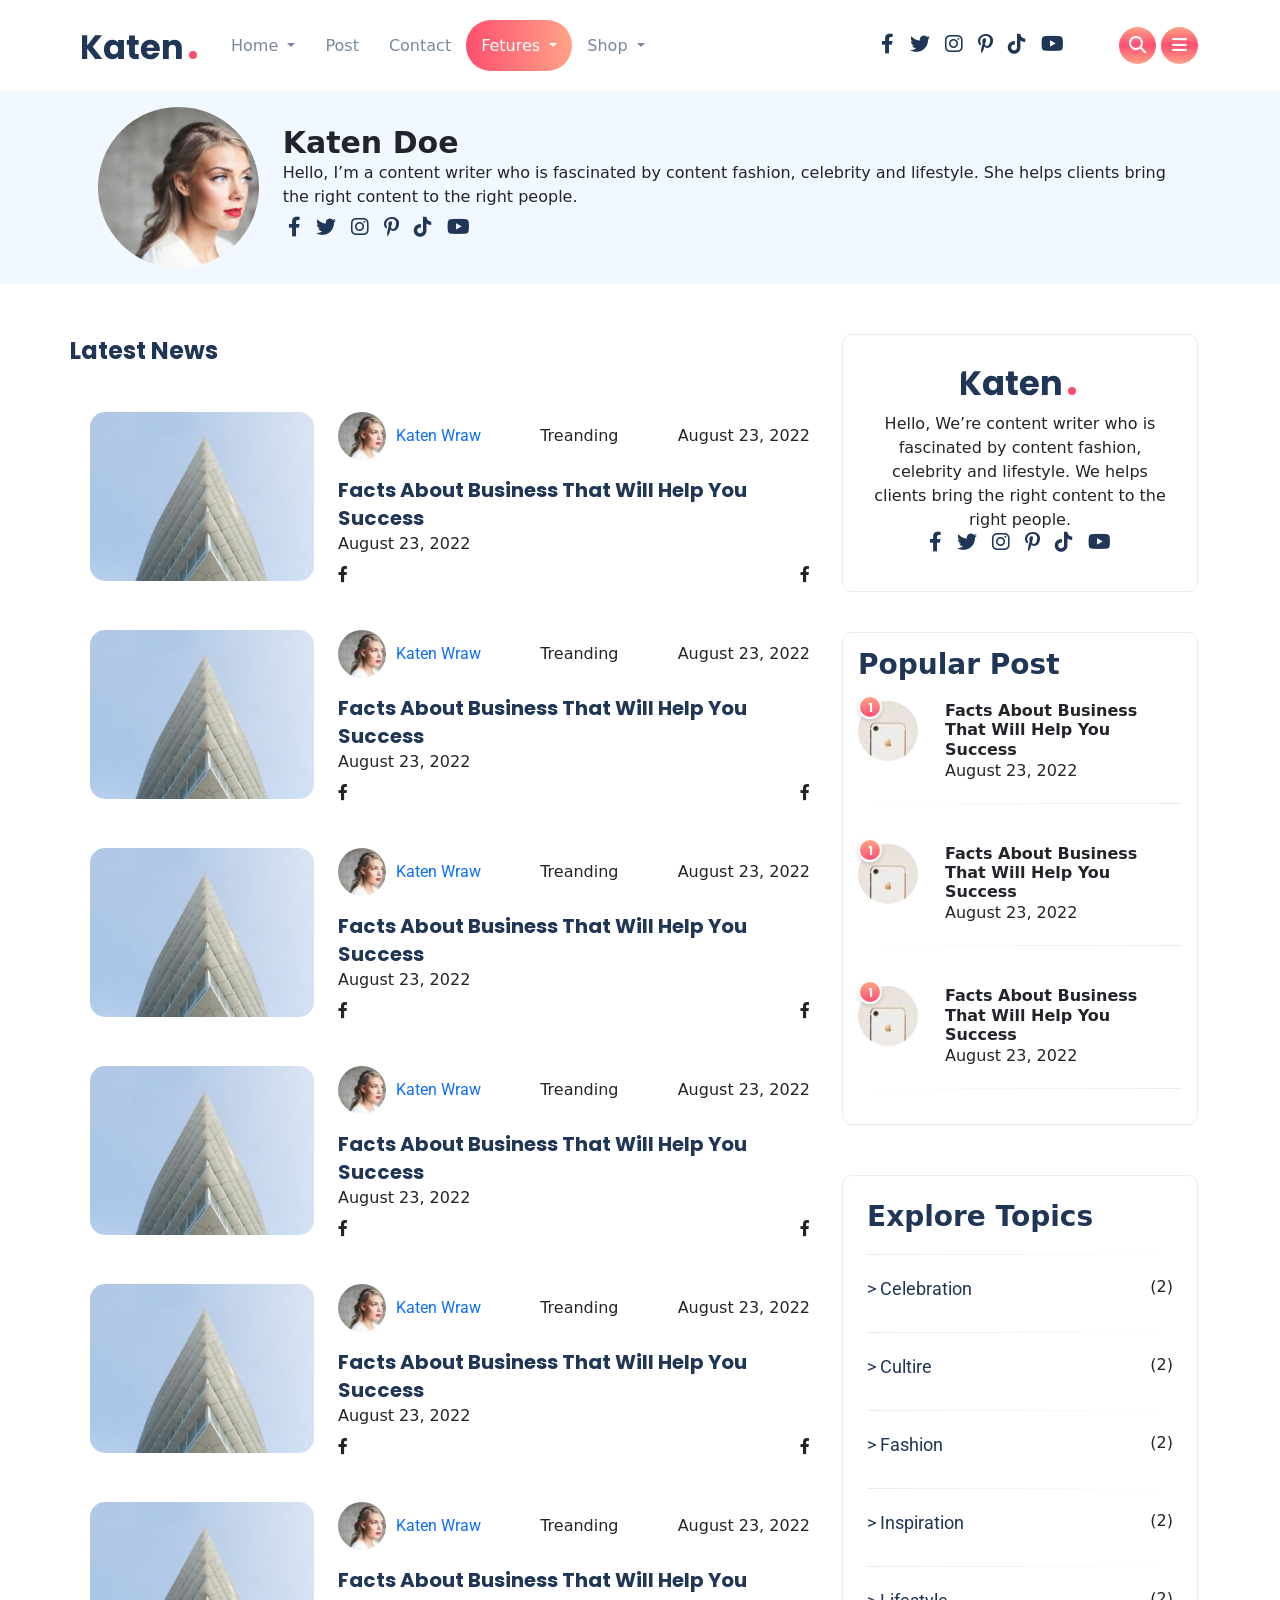
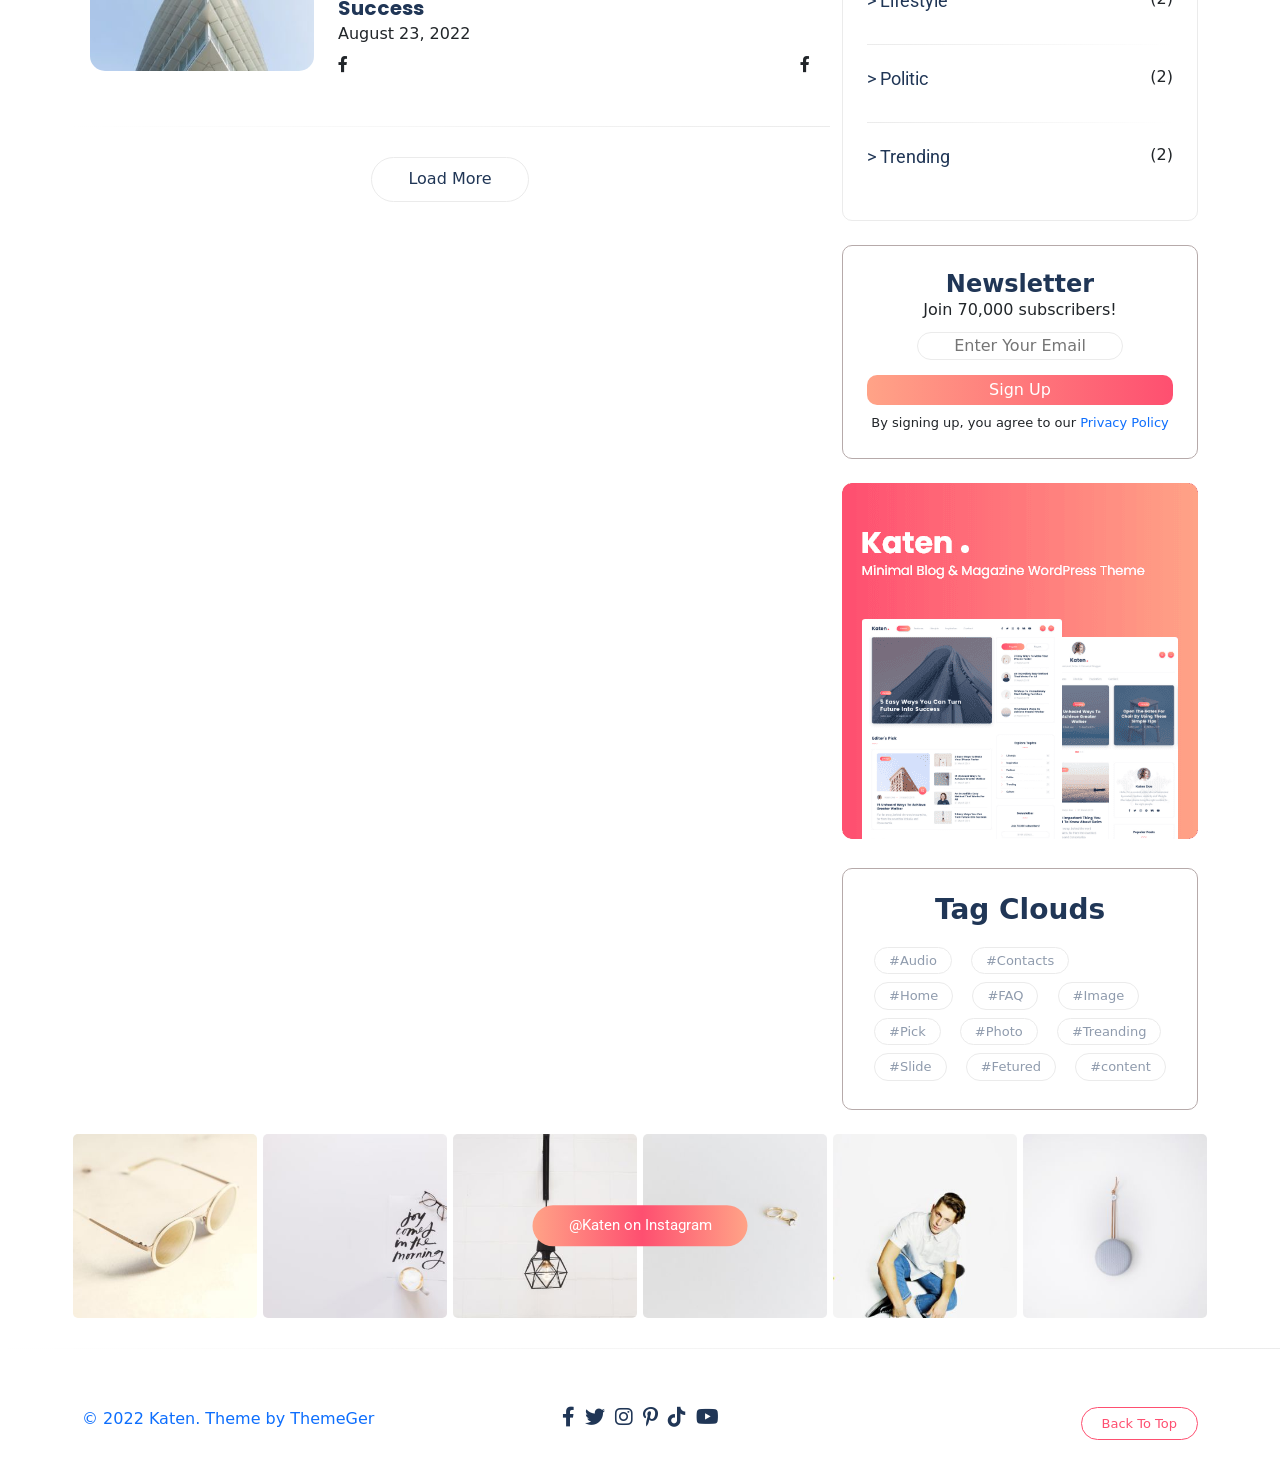
<file: aurthor.html>
<!DOCTYPE html>
<html lang="en">
<head>
    <meta charset="UTF-8">
    <meta http-equiv="X-UA-Compatible" content="IE=edge">
    <meta name="viewport" content="width=device-width, initial-scale=1.0">
    <title>Document</title>
    <!-- google font link  -->
    <link rel="preconnect" href="https://fonts.googleapis.com">
    <link rel="preconnect" href="https://fonts.gstatic.com" crossorigin>
    <link href="https://fonts.googleapis.com/css2?family=Poppins:wght@400;700&family=Roboto&display=swap" rel="stylesheet">
    <!-- fontawsome link  -->
    <link rel="stylesheet" href="css/all.min.css">
    <!-- bootstrap link  -->
    <link rel="stylesheet" href="css/bootstrap.min.css">
    <!-- slick slide link  -->
    <link rel="stylesheet" href="css/slick.css">
    <!-- css link  -->
    <link rel="stylesheet" href="css/style.css">
    <link rel="stylesheet" href="css/archive.css">
    <link rel="stylesheet" href="css/aurthor.css">
    <!-- responsive link  -->
    <link rel="stylesheet" href="css/responsive.css">
</head>
<body>
  <nav class="navbar navbar-expand-lg my-nab">
    <div class="container">
      <a class="navbar-brand" href="index.html">
        <img src="./image/logo.svg" alt="">
      </a>
      <button class="navbar-toggler craft"  type="button" data-bs-toggle="collapse" data-bs-target="#navbarSupportedContent" aria-controls="navbarSupportedContent" aria-expanded="false" aria-label="Toggle navigation">
        <span class="navbar-toggler-icon"></span>
      </button>
      <div class="collapse navbar-collapse" id="navbarSupportedContent">
        <ul class="navbar-nav me-auto mb-2  mb-lg-0">
          <li class="nav-item dropdown shop_drop li_parents">
            <a class="nav-link  dropdown-toggle " href="index.html">
              Home
            </a>
            <ul class="Sh_dropdown p-0">
              <li><a class="dropdown-item" href="#">Cart</a></li>
              <li><hr class="m-0"></li>
              <li><a class="dropdown-item" href="#">Cheakout</a></li>
              
            </ul>
          </li>
          <li class="nav-item">
            <a class="nav-link" href="post.html">Post</a>
          </li>
          <li class="nav-item">
            <a class="nav-link" href="contact.html">Contact</a>
          </li>
          <li class="nav-item dropdown shop_drop li_parents">
            <a class="nav-link bg dropdown-toggle " href="#">
              Fetures
            </a>
            <ul class="Sh_dropdown p-0">
              <li><a class="dropdown-item" href="archive.html">Archive</a></li>              
              <li><hr class="m-0"></li>
              <li><a class="dropdown-item" href="404.html">404 Page</a></li>
              <li><hr class="m-0"></li>
              <li><a class="dropdown-item" href="aurthor.html">Author</a></li>
              <li><hr class="m-0"></li>
              <li><a class="dropdown-item" href="contact.html">Contacts</a></li>
            </ul>
          </li>
          <li class="nav-item dropdown shop_drop li_parents">
            <a class="nav-link dropdown-toggle " href="#">
              Shop
            </a>
            <ul class="Sh_dropdown p-0">
              <li><a class="dropdown-item" href="#">Cart</a></li>
              <li><hr class="m-0"></li>
              <li><a class="dropdown-item" href="#">Cheakout</a></li>
              
            </ul>
          </li>
        </ul>

        <div class="nav_icon">
          <i class="fa-brands fa-facebook-f"></i>
          <i class="fa-brands fa-twitter"></i>
          <i class="fa-brands fa-instagram"></i>
          <i class="fa-brands fa-pinterest-p"></i>
          <i class="fa-brands fa-tiktok"></i>
          <i class="fa-brands fa-youtube"></i>
        </div>
    <!-- popUp code starts here  -->
        <div class="nav_search">
          <button class="nav_btn">
            <i class="fa-solid fa-magnifying-glass"></i>
          </button>
          <button class="nav_btn">
            <i class="fa-solid fa-bars"></i>
          </button>
          
           
    <!--popUp code ends here -->
        </div>
      </div>
    </div>
  </nav>

  <!-- banner code starts here  -->
  <section id="aurthor_ban">
  <div class="container">
      <div class="row">
        <div class=" col-sm-12">
          <div class="aurthor m-3">
            <div class="row">
              <div class="col-md-2  col-sm-3 aurthor_img d-flex align-items-center justify-content-center m-auto">
                <img src="./image/athuor_img.jpg" class="img-fluid ">
              </div>
              <div class="col-md-10 col-sm-10 aurthor_info m-auto">
                <h1>Katen Doe</h1>
                <p>Hello, I’m a content writer who is fascinated by content fashion, celebrity and lifestyle. She helps clients bring the right content to the right people.</p>
                <div class="nav_icon my-2">
                  <i class="fa-brands fa-facebook-f"></i>
                  <i class="fa-brands fa-twitter"></i>
                  <i class="fa-brands fa-instagram"></i>
                  <i class="fa-brands fa-pinterest-p"></i>
                  <i class="fa-brands fa-tiktok"></i>
                  <i class="fa-brands fa-youtube"></i>
                </div>
              </div>
            </div>
          </div>
        </div>
      </div>
  </div>
  </section>
  <!--banner code ends here -->

  <!-- Editors pick code starts here  -->
  <section id="editor">
  <div class="container">
      <div class="row">
          <div class="col-lg-8 editor_info g-0">
            <!-- slide code ends here  -->
            <!-- latest news  -->
            <div class="latest_news">
              <div class="row">
                <div class="col-lg-12">
                  <h3 class="hd_3">
                    Latest News
                  </h3>
                  <div class="latest_div">
                    <div class="tb_list_info d-flex flex-wrap">
                      <div class="parents">
                        <div class="latest_border">
                          <div class="row">
                            <div class="col-md-12  col-sm-6">
                              <div class="row py-3 m-2">
                                <div class=" col-md-4 tb_list_img">
                                  <img src="./image/latest_img_1.jpg" class="img-fluid g-0">
                                </div>
                                <div class=" col-md-8 tb_list_tx">
                                  <ul class="p-0 d-flex justify-content-between align-items-center">
                                    <li class=" d-flex align-items-center">
                                      <img src="./image/ed_p2.jpg" >
                                      <a href="#">Katen Wraw</a>
                                    </li>
                                    <li> Treanding</li>
                                    <li>August 23, 2022</li>
                                  </ul>
                                  <h4>Facts About Business That Will Help You Success</h4>
                                  <p>August 23, 2022</p>
                                  <div class="d-flex flex-wrap justify-content-between nw_sh">
                                    <i class="fa-brands fa-facebook-f"></i>
                                    <i class="fa-brands fa-facebook-f"></i>
                                  </div>                                
                                </div>
                              </div>
                            </div>
                            <div class="col-md-12  col-sm-6">
                              <div class="row py-3 m-2">
                                <div class=" col-md-4 tb_list_img">
                                  <img src="./image/latest_img_1.jpg" class="img-fluid g-0">
                                </div>
                                <div class=" col-md-8 tb_list_tx">
                                  <ul class="p-0 d-flex justify-content-between align-items-center">
                                    <li class=" d-flex align-items-center">
                                      <img src="./image/ed_p2.jpg" >
                                      <a href="#">Katen Wraw</a>
                                    </li>
                                    <li> Treanding</li>
                                    <li>August 23, 2022</li>
                                  </ul>
                                  <h4>Facts About Business That Will Help You Success</h4>
                                  <p>August 23, 2022</p>
                                  <div class="d-flex flex-wrap justify-content-between nw_sh">
                                    <i class="fa-brands fa-facebook-f"></i>
                                    <i class="fa-brands fa-facebook-f"></i>
                                  </div>                                
                                </div>
                              </div>
                            </div>
                            <div class="col-md-12  col-sm-6">
                              <div class="row py-3 m-2">
                                <div class=" col-md-4 tb_list_img">
                                  <img src="./image/latest_img_1.jpg" class="img-fluid g-0">
                                </div>
                                <div class=" col-md-8 tb_list_tx">
                                  <ul class="p-0 d-flex justify-content-between align-items-center">
                                    <li class=" d-flex align-items-center">
                                      <img src="./image/ed_p2.jpg" >
                                      <a href="#">Katen Wraw</a>
                                    </li>
                                    <li> Treanding</li>
                                    <li>August 23, 2022</li>
                                  </ul>
                                  <h4>Facts About Business That Will Help You Success</h4>
                                  <p>August 23, 2022</p>
                                  <div class="d-flex flex-wrap justify-content-between nw_sh">
                                    <i class="fa-brands fa-facebook-f"></i>
                                    <i class="fa-brands fa-facebook-f"></i>
                                  </div>                                
                                </div>
                              </div>
                            </div>
                            <div class="col-md-12  col-sm-6">
                              <div class="row py-3 m-2">
                                <div class=" col-md-4 tb_list_img">
                                  <img src="./image/latest_img_1.jpg" class="img-fluid g-0">
                                </div>
                                <div class=" col-md-8 tb_list_tx">
                                  <ul class="p-0 d-flex justify-content-between align-items-center">
                                    <li class=" d-flex align-items-center">
                                      <img src="./image/ed_p2.jpg" >
                                      <a href="#">Katen Wraw</a>
                                    </li>
                                    <li> Treanding</li>
                                    <li>August 23, 2022</li>
                                  </ul>
                                  <h4>Facts About Business That Will Help You Success</h4>
                                  <p>August 23, 2022</p>
                                  <div class="d-flex flex-wrap justify-content-between nw_sh">
                                    <i class="fa-brands fa-facebook-f"></i>
                                    <i class="fa-brands fa-facebook-f"></i>
                                  </div>                                
                                </div>
                              </div>
                            </div>
                            <div class="col-md-12  col-sm-6">
                              <div class="row py-3 m-2">
                                <div class=" col-md-4 tb_list_img">
                                  <img src="./image/latest_img_1.jpg" class="img-fluid g-0">
                                </div>
                                <div class=" col-md-8 tb_list_tx">
                                  <ul class="p-0 d-flex justify-content-between align-items-center">
                                    <li class=" d-flex align-items-center">
                                      <img src="./image/ed_p2.jpg" >
                                      <a href="#">Katen Wraw</a>
                                    </li>
                                    <li> Treanding</li>
                                    <li>August 23, 2022</li>
                                  </ul>
                                  <h4>Facts About Business That Will Help You Success</h4>
                                  <p>August 23, 2022</p>
                                  <div class="d-flex flex-wrap justify-content-between nw_sh">
                                    <i class="fa-brands fa-facebook-f"></i>
                                    <i class="fa-brands fa-facebook-f"></i>
                                  </div>                                
                                </div>
                              </div>
                            </div>
                            <div class="col-md-12  col-sm-6">
                              <div class="row py-3 m-2">
                                <div class=" col-md-4 tb_list_img">
                                  <img src="./image/latest_img_1.jpg" class="img-fluid g-0">
                                </div>
                                <div class=" col-md-8 tb_list_tx">
                                  <ul class="p-0 d-flex justify-content-between align-items-center">
                                    <li class=" d-flex align-items-center">
                                      <img src="./image/ed_p2.jpg" >
                                      <a href="#">Katen Wraw</a>
                                    </li>
                                    <li> Treanding</li>
                                    <li>August 23, 2022</li>
                                  </ul>
                                  <h4>Facts About Business That Will Help You Success</h4>
                                  <p>August 23, 2022</p>
                                  <div class="d-flex flex-wrap justify-content-between nw_sh">
                                    <i class="fa-brands fa-facebook-f"></i>
                                    <i class="fa-brands fa-facebook-f"></i>
                                  </div>                                
                                </div>
                              </div>
                            </div>
                          </div>
                        </div>
                        <div class="load d-flex align-items-center justify-content-center">
                          <div>
                            <a href="#">Load More</a>
                          </div>
                        </div>
                      </div>
                    </div>
                  </div>
                </div>
              </div>
            </div>
            <!-- latest news  -->
            
          <div class="col-lg-4 editor_table ms-auto">

          </div>
          </div>
          <div class="col-lg-4 col-sm-12 ">
            <div class="news rounded text-center">
              <img src="./image/logo.svg" class="img-fluid pb-3">
              <p>
                Hello, We’re content writer who is fascinated by content fashion, celebrity and lifestyle. We helps clients bring the right content to the right people.
              </p>
              <div class="nav_icon">
                <i class="fa-brands fa-facebook-f"></i>
                <i class="fa-brands fa-twitter"></i>
                <i class="fa-brands fa-instagram"></i>
                <i class="fa-brands fa-pinterest-p"></i>
                <i class="fa-brands fa-tiktok"></i>
                <i class="fa-brands fa-youtube"></i>
              </div>
            </div>

            <div class="popular rounded">
              <h3 class="hd_3"> 
                Popular Post
              </h3>
              <div class="tb_list_info d-flex flex-wrap">
                <div class="row">
                  <div class=" col-sm-3 tb_list_img">
                    <img src="./image/li.jpg" class="img-fluid">
                  </div>
                  <div class=" col-sm-9 tb_list_tx">
                    <h4>Facts About Business That Will Help You Success</h4>
                    <p>August 23, 2022</p>
                  </div>
                </div>
              </div>
              <div class="tb_list_info d-flex flex-wrap">
                <div class="row">
                  <div class=" col-sm-3 tb_list_img">
                    <img src="./image/li.jpg" class="img-fluid">
                  </div>
                  <div class=" col-sm-9 tb_list_tx">
                    <h4>Facts About Business That Will Help You Success</h4>
                    <p>August 23, 2022</p>
                  </div>
                </div>
              </div>
              <div class="tb_list_info d-flex flex-wrap">
                <div class="row">
                  <div class=" col-sm-3 tb_list_img">
                    <img src="./image/li.jpg" class="img-fluid">
                  </div>
                  <div class=" col-sm-9 tb_list_tx">
                    <h4>Facts About Business That Will Help You Success</h4>
                    <p>August 23, 2022</p>
                  </div>
                </div>
              </div>
            </div>
            <div class="list rounded p-4">
              <h3 class="hd_3">
                Explore Topics
              </h3>
              <ul class="g-0 p-0">
                <li class="d-flex flex-wrap justify-content-between">
                   <a href="#"> <span>></span> Celebration</a> <span>(2)</span></li>
                <li class="d-flex flex-wrap justify-content-between">
                   <a href="#"> <span>></span> Cultire</a> <span>(2)</span></li>
                <li class="d-flex flex-wrap justify-content-between">
                   <a href="#"> <span>></span> Fashion</a> <span>(2)</span></li>
                <li class="d-flex flex-wrap justify-content-between">
                   <a href="#"> <span>></span> Inspiration</a> <span>(2)</span></li>
                <li class="d-flex flex-wrap justify-content-between">
                   <a href="#"> <span>></span> Lifestyle</a> <span>(2)</span></li>
                <li class="d-flex flex-wrap justify-content-between">
                   <a href="#"> <span>></span> Politic</a> <span>(2)</span></li>
                <li class="d-flex flex-wrap justify-content-between">
                   <a href="#"> <span>></span> Trending</a> <span>(2)</span></li>
              </ul>
            </div>
            <div class="form bd rounded p-4 my-4 text-center">
              <div class="row" >
                <div class="col-lg-12">
                  <h4 class="hd_3">
                    Newsletter
                  </h4>
                  <p>Join 70,000 subscribers!</p>
                  <form action="">
                    <input type="text" class="text-center" placeholder="Enter Your Email">
                  </form>
                  <button class="rounded">Sign Up</button>
                  <span>By signing up, you agree to our <a href="#">Privacy Policy</a></span>
                </div>
              </div>
            </div>
            <div class="add_2 d-flex align-items-center justify-content-center">
              <img src="./image/ad-360.png" class="img-fluid">
            </div>
            <div class="keywords bd rounded my-4 p-4">
              <h3 class="text-center pb-3 hd_3">Tag Clouds</h3>
              <div class="keywords_a">
                <a href="#">#Audio</a>
                <a href="#">#Contacts</a>
                <a href="#">#Home</a>
                <a href="#">#FAQ</a>
                <a href="#">#Image</a>
                <a href="#">#Pick</a>
                <a href="#">#Photo</a>
                <a href="#">#Treanding</a>
                <a href="#">#Slide</a>
                <a href="#">#Fetured</a>
                <a href="#">#content</a>
              </div>
            </div>
          </div>
  </div>
  </section>
  <!--Editors pick code ends here -->
  <!-- Instragram code starts here  -->
  <section id="instra">
    <div class="container">
        <div class="row">
            <div class="col-lg-12 instra_img">
              <a href="#" class="craft">@Katen on Instagram</a>
              <div class="row">
                <div class="col-lg-2 col-sm-4 instra_div_1 p-0">
                  <a href="#">
                    <img src="./image/inst_1.jpg" class="img-fluid ">
                  </a>
                </div>
                <div class="col-lg-2 col-sm-4 instra_div_1 p-0">
                  <a href="#">
                    <img src="./image/inst_2.jpg" class="img-fluid ">
                  </a>
                </div>
                <div class="col-lg-2 col-sm-4 instra_div_1 p-0">
                  <a href="#">
                    <img src="./image/inst_3.jpg" class="img-fluid ">
                  </a>
                </div>
                <div class="col-lg-2 col-sm-4 instra_div_1 p-0">
                  <a href="#">
                    <img src="./image/inst_4.jpg" class="img-fluid ">
                  </a>
                </div>
                <div class="col-lg-2 col-sm-4 instra_div_1 p-0">
                  <a href="#">
                    <img src="./image/inst_5.jpg" class="img-fluid ">
                  </a>
                </div>
                <div class="col-lg-2 col-sm-4 instra_div_1 p-0">
                  <a href="#">
                    <img src="./image/inst_6.jpg" class="img-fluid ">
                  </a>
                </div>
              </div>
            </div>
            </div>
        </div>
    </div>
    </section>
    <!--Instragram code ends here -->
    <footer>
     <div class="container">
      <div class="row ">
        <div class="col-md-4 my-2 col-sm-12 tx-cr d-flex flex-wrap justify-content-start">
          <a href="#">© 2022 Katen. Theme by ThemeGer</a>
        </div>
        <div class="col-md-4 my-2 col-sm-12 tx-cr d-flex flex-wrap justify-content-center nav_icon">
          <i class="fa-brands fa-facebook-f"></i>
          <i class="fa-brands fa-twitter"></i>
          <i class="fa-brands fa-instagram"></i>
          <i class="fa-brands fa-pinterest-p"></i>
          <i class="fa-brands fa-tiktok"></i>
          <i class="fa-brands fa-youtube"></i>
        </div>
        <div class="col-md-4 my-2 col-sm-12 tx-cr d-flex flex-wrap justify-content-end">
          <button id="back_to_top">
              <div>
                <a href="#">Back To Top</a>
              </div>    
          </button>
        </div>
      </div>
     </div>
    </footer>
  <!-- bootstep js link  -->
  <script src="js/bootstrap.bundle.min.js"></script>
  <!-- jqurry link  -->
  <script src="js/jquery-1.12.4.min.js"></script>
  <!-- slick slide link  -->
  <script src="js/slick.min.js"></script>
  <!-- my js link  -->
  <script src="js/app.js"></script>  
</body>
</html>
</file>
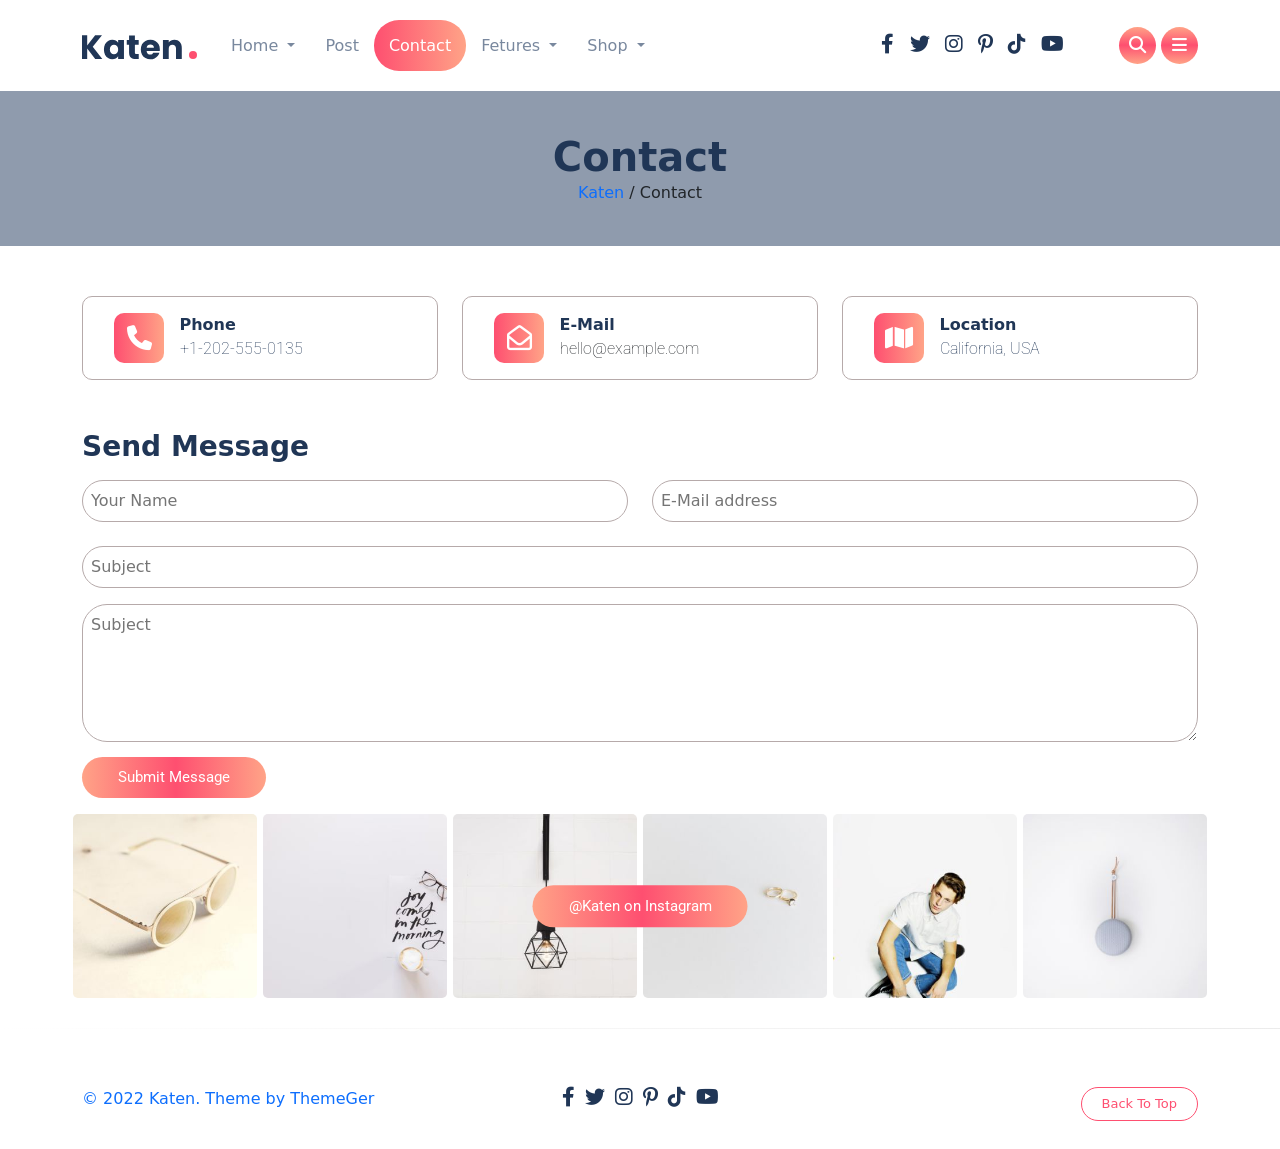
<file: contact.html>
<!DOCTYPE html>
<html lang="en">
<head>
    <meta charset="UTF-8">
    <meta http-equiv="X-UA-Compatible" content="IE=edge">
    <meta name="viewport" content="width=device-width, initial-scale=1.0">
    <title>Document</title>
    <!-- google font link  -->
    <link rel="preconnect" href="https://fonts.googleapis.com">
    <link rel="preconnect" href="https://fonts.gstatic.com" crossorigin>
    <link href="https://fonts.googleapis.com/css2?family=Poppins:wght@400;700&family=Roboto&display=swap" rel="stylesheet">
    <!-- fontawsome link  -->
    <link rel="stylesheet" href="css/all.min.css">
    <!-- bootstrap link  -->
    <link rel="stylesheet" href="css/bootstrap.min.css">
    <!-- slick slide link  -->
    <link rel="stylesheet" href="css/slick.css">
    <!-- css link  -->
    <link rel="stylesheet" href="css/style.css">
    <link rel="stylesheet" href="css/archive.css">
    <link rel="stylesheet" href="css/post_det.css">
    <link rel="stylesheet" href="css/aurthor.css">
    <link rel="stylesheet" href="css/contact.css">
    <!-- responsive link  -->
    <link rel="stylesheet" href="css/responsive.css">
</head>
<body>
  <nav class="navbar navbar-expand-lg my-nab">
    <div class="container">
      <a class="navbar-brand" href="index.html">
        <img src="./image/logo.svg" alt="">
      </a>
      <button class="navbar-toggler craft"  type="button" data-bs-toggle="collapse" data-bs-target="#navbarSupportedContent" aria-controls="navbarSupportedContent" aria-expanded="false" aria-label="Toggle navigation">
        <span class="navbar-toggler-icon"></span>
      </button>
      <div class="collapse navbar-collapse" id="navbarSupportedContent">
        <ul class="navbar-nav me-auto mb-2  mb-lg-0">
          <li class="nav-item dropdown shop_drop li_parents">
            <a class="nav-link  dropdown-toggle " href="index.html">
              Home
            </a>
            <ul class="Sh_dropdown p-0">
              <li><a class="dropdown-item" href="#">Cart</a></li>
              <li><hr class="m-0"></li>
              <li><a class="dropdown-item" href="#">Cheakout</a></li>
              
            </ul>
          </li>
          <li class="nav-item">
            <a class="nav-link" href="post.html">Post</a>
          </li>
          <li class="nav-item">
            <a class="nav-link bg" href="contact.html">Contact</a>
          </li>
          <li class="nav-item dropdown shop_drop li_parents">
            <a class="nav-link dropdown-toggle " href="#">
              Fetures
            </a>
            <ul class="Sh_dropdown p-0">
              <li><a class="dropdown-item" href="archive.html">Archive</a></li>              
              <li><hr class="m-0"></li>
              <li><a class="dropdown-item" href="404.html">404 Page</a></li>
              <li><hr class="m-0"></li>
              <li><a class="dropdown-item" href="aurthor.html">Author</a></li>
              <li><hr class="m-0"></li>
              <li><a class="dropdown-item" href="contact.html">Contacts</a></li>
            </ul>
          </li>
          <li class="nav-item dropdown shop_drop li_parents">
            <a class="nav-link dropdown-toggle " href="#">
              Shop
            </a>
            <ul class="Sh_dropdown p-0">
              <li><a class="dropdown-item" href="#">Cart</a></li>
              <li><hr class="m-0"></li>
              <li><a class="dropdown-item" href="#">Cheakout</a></li>
              
            </ul>
          </li>
        </ul>

        <div class="nav_icon">
          <i class="fa-brands fa-facebook-f"></i>
          <i class="fa-brands fa-twitter"></i>
          <i class="fa-brands fa-instagram"></i>
          <i class="fa-brands fa-pinterest-p"></i>
          <i class="fa-brands fa-tiktok"></i>
          <i class="fa-brands fa-youtube"></i>
        </div>
    <!-- popUp code starts here  -->
        <div class="nav_search">
          <button class="nav_btn">
            <i class="fa-solid fa-magnifying-glass"></i>
          </button>
          <button class="nav_btn">
            <i class="fa-solid fa-bars"></i>
          </button>
          
           
    <!--popUp code ends here -->
        </div>
      </div>
    </div>
  </nav>

   <!-- banner code starts here  -->
   <section id="ar_ban">
    <div class="container h-100">
        <div class="row h-100">
          <div class="col-lg-12 d-flex justify-content-center align-items-center">
            <div class="ar_ban text-center ">
              <h1 class="hd_3">Contact</h1>
              <p>
                <a href="#">Katen</a>
              <span>/ Contact</span>
              </p>
            </div>
          </div>
        </div>
    </div>
    </section>
    <!--banner code ends here -->

  <!-- Editors pick code starts here  -->
  <section id="contact">
  <div class="container">
      <div class="row">
        <div class="col-lg-12">
          <div class="row">
            <div class="col-md-4 col-sm-12">
              <div class="rounded bd ">
                <div class="row m-3">
                  <div class="col-sm-3 con_info d-flex align-items-center justify-content-center">
                    <i class="fa-solid fa-phone "></i>
                  </div>
                  <div class="col-sm-9 con_info_tx ">
                    <div class="row">
                      <div class="col-lg-12 p-0 m-0 d-flex align-items-center justify-content-start">
                        <p class="hd_3">Phone</p>
                      </div>
                      <div class="col-lg-12 p-0 m-0 d-flex align-items-center justify-content-start">
                        <span class="hd_3">+1-202-555-0135</span>
                      </div>
                    </div>
                  </div>
                </div>
              </div>
            </div>
            <div class="col-md-4 col-sm-12">
              <div class="rounded bd ">
                <div class="row m-3">
                  <div class="col-sm-3 con_info d-flex align-items-center justify-content-center">
                    <i class="fa-regular fa-envelope-open"></i>
                  </div>
                  <div class="col-sm-9 con_info_tx ">
                    <div class="row">
                      <div class="col-lg-12 p-0 m-0 d-flex align-items-center justify-content-start">
                        <p class="hd_3">E-Mail</p>
                      </div>
                      <div class="col-lg-12 p-0 m-0 d-flex align-items-center justify-content-start">
                        <span class="">hello@example.com</span>
                      </div>
                    </div>
                  </div>
                </div>
              </div>
            </div>
            <div class="col-md-4 col-sm-12">
              <div class="rounded bd ">
                <div class="row m-3">
                  <div class="col-sm-3 con_info d-flex align-items-center justify-content-center">
                    <i class="fa-solid fa-map"></i>
                  </div>
                  <div class="col-sm-9 con_info_tx ">
                    <div class="row">
                      <div class="col-lg-12 p-0 m-0 d-flex align-items-center justify-content-start">
                        <p class="hd_3">Location</p>
                      </div>
                      <div class="col-lg-12 p-0 m-0 d-flex align-items-center justify-content-start">
                        <span class="hd_3">California, USA</span>
                      </div>
                    </div>
                  </div>
                </div>
              </div>
            </div>
          </div>
        </div>
      </div>
  </section>
  <!--Editors pick code ends here -->
  <!-- Form code starts here  -->
  <section id="con_from">
  <div class="container">
      <div class="row">
          <div class="col-lg-12">
            <h3 class="hd_3">
              Send Message
            </h3>
            <div class="row">
              <div class="col-sm-12 my-2">
                <div class="row">
                  <div class="col-md-6 col-sm-12 my-2">
                    <input class="w-100 roundedex bd p-2" type="text" placeholder="Your Name">
                  </div>
                  <div class="col-md-6 col-sm-12 my-2">
                    <input class="w-100 roundedex bd p-2" type="text" placeholder="E-Mail address ">
                  </div>                  
                </div>
              </div>
              <div class="col-sm-12 my-2"><input class="w-100 roundedex bd p-2" type="text" placeholder="Subject"></div>
              <div class="col-sm-12 my-2">
                <textarea class="w-100 roundedex bd p-2" type="text" placeholder="Subject" name="" id="" cols="20" rows="5"></textarea>
                <button class="craft my-2 roundedex">Submit Message</button>
              </div>
            </div>
          </div>          
      </div>
  </div>
  </section>
  <!--Form code ends here -->
  <!-- Instragram code starts here  -->
  <section id="instra">
    <div class="container">
        <div class="row">
            <div class="col-lg-12 instra_img">
              <a href="#" class="craft">@Katen on Instagram</a>
              <div class="row">
                <div class="col-lg-2 col-sm-4 instra_div_1 p-0">
                  <a href="#">
                    <img src="./image/inst_1.jpg" class="img-fluid ">
                  </a>
                </div>
                <div class="col-lg-2 col-sm-4 instra_div_1 p-0">
                  <a href="#">
                    <img src="./image/inst_2.jpg" class="img-fluid ">
                  </a>
                </div>
                <div class="col-lg-2 col-sm-4 instra_div_1 p-0">
                  <a href="#">
                    <img src="./image/inst_3.jpg" class="img-fluid ">
                  </a>
                </div>
                <div class="col-lg-2 col-sm-4 instra_div_1 p-0">
                  <a href="#">
                    <img src="./image/inst_4.jpg" class="img-fluid ">
                  </a>
                </div>
                <div class="col-lg-2 col-sm-4 instra_div_1 p-0">
                  <a href="#">
                    <img src="./image/inst_5.jpg" class="img-fluid ">
                  </a>
                </div>
                <div class="col-lg-2 col-sm-4 instra_div_1 p-0">
                  <a href="#">
                    <img src="./image/inst_6.jpg" class="img-fluid ">
                  </a>
                </div>
              </div>
            </div>
            </div>
        </div>
    </div>
    </section>
    <!--Instragram code ends here -->
    <footer>
     <div class="container">
      <div class="row ">
        <div class="col-md-4 my-2 col-sm-12 tx-cr d-flex flex-wrap justify-content-start">
          <a href="#">© 2022 Katen. Theme by ThemeGer</a>
        </div>
        <div class="col-md-4 my-2 col-sm-12 tx-cr d-flex flex-wrap justify-content-center nav_icon">
          <i class="fa-brands fa-facebook-f"></i>
          <i class="fa-brands fa-twitter"></i>
          <i class="fa-brands fa-instagram"></i>
          <i class="fa-brands fa-pinterest-p"></i>
          <i class="fa-brands fa-tiktok"></i>
          <i class="fa-brands fa-youtube"></i>
        </div>
        <div class="col-md-4 my-2 col-sm-12 tx-cr d-flex flex-wrap justify-content-end">
          <button id="back_to_top">
              <div>
                <a href="#">Back To Top</a>
              </div>    
          </button>
        </div>
      </div>
     </div>
    </footer>
  <!-- bootstep js link  -->
  <script src="js/bootstrap.bundle.min.js"></script>
  <!-- jqurry link  -->
  <script src="js/jquery-1.12.4.min.js"></script>
  <!-- slick slide link  -->
  <script src="js/slick.min.js"></script>
  <!-- my js link  -->
  <script src="js/app.js"></script>  
</body>
</html>
</file>
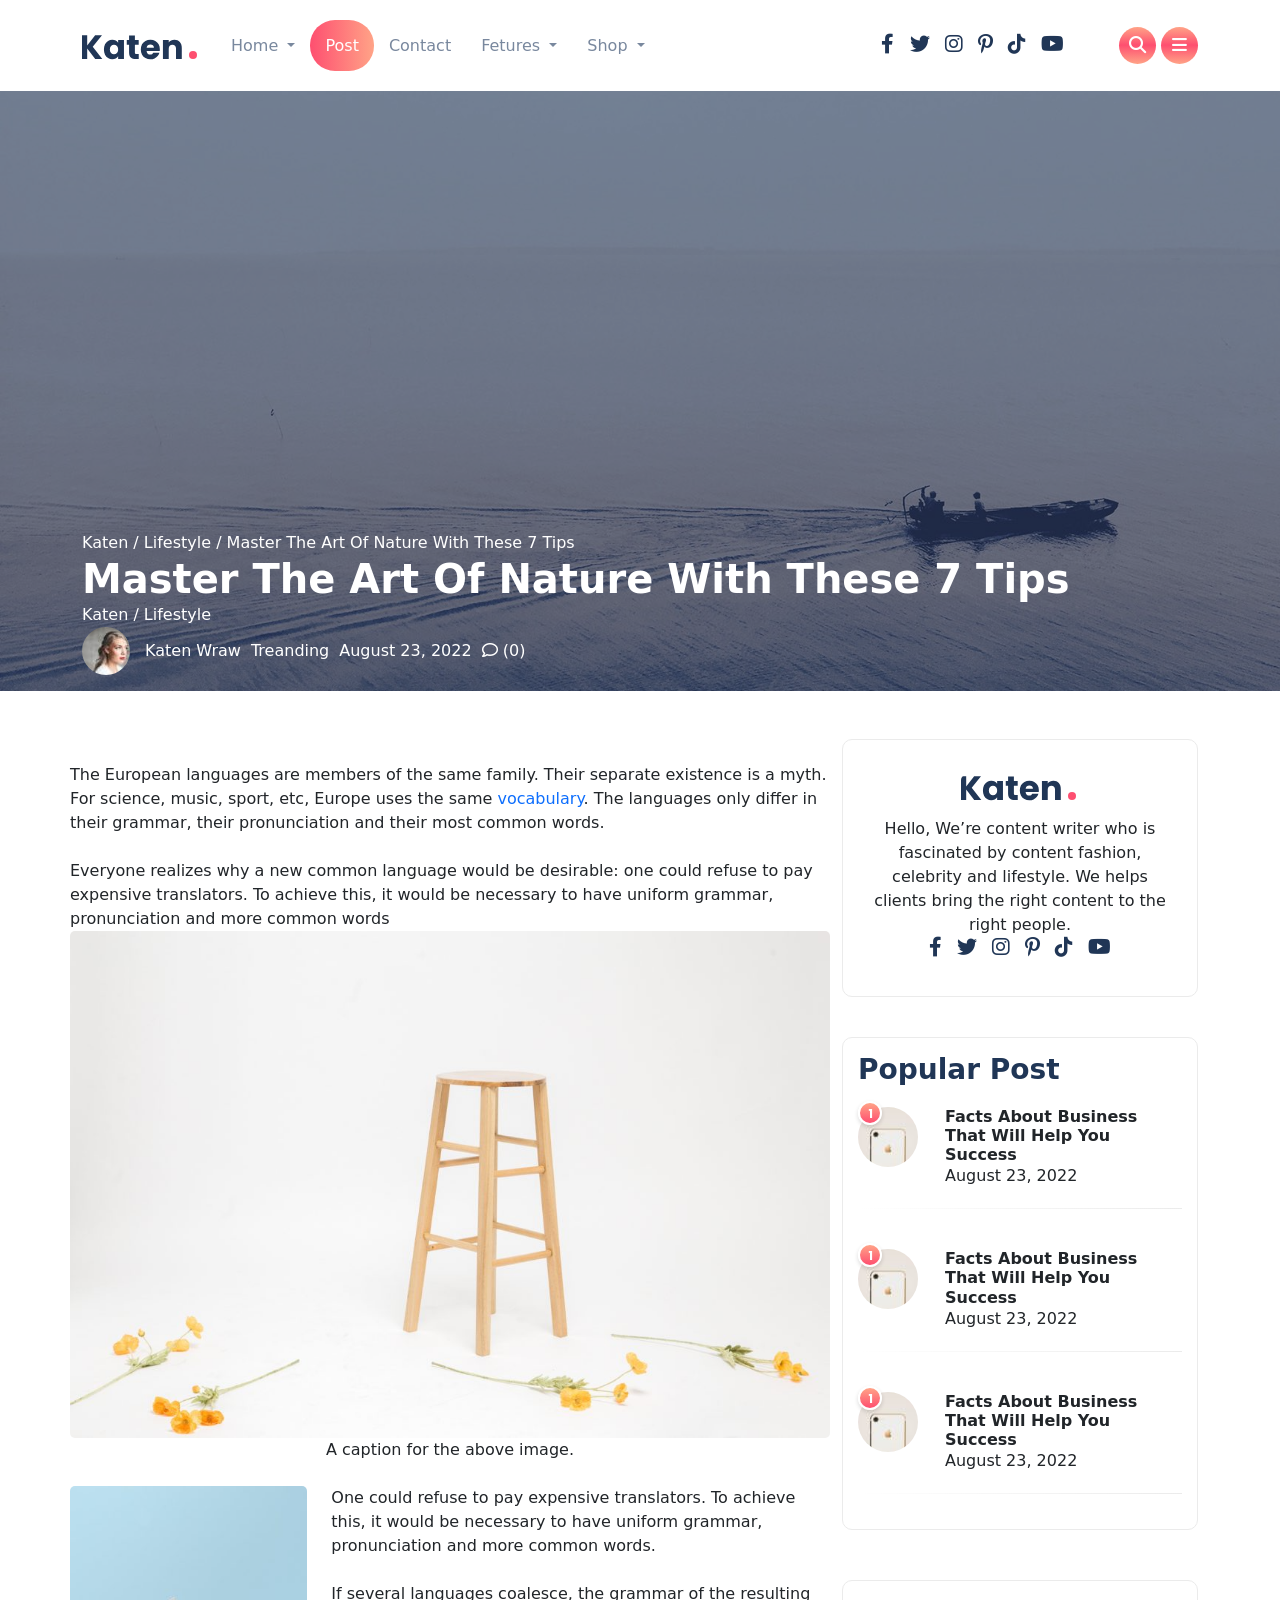
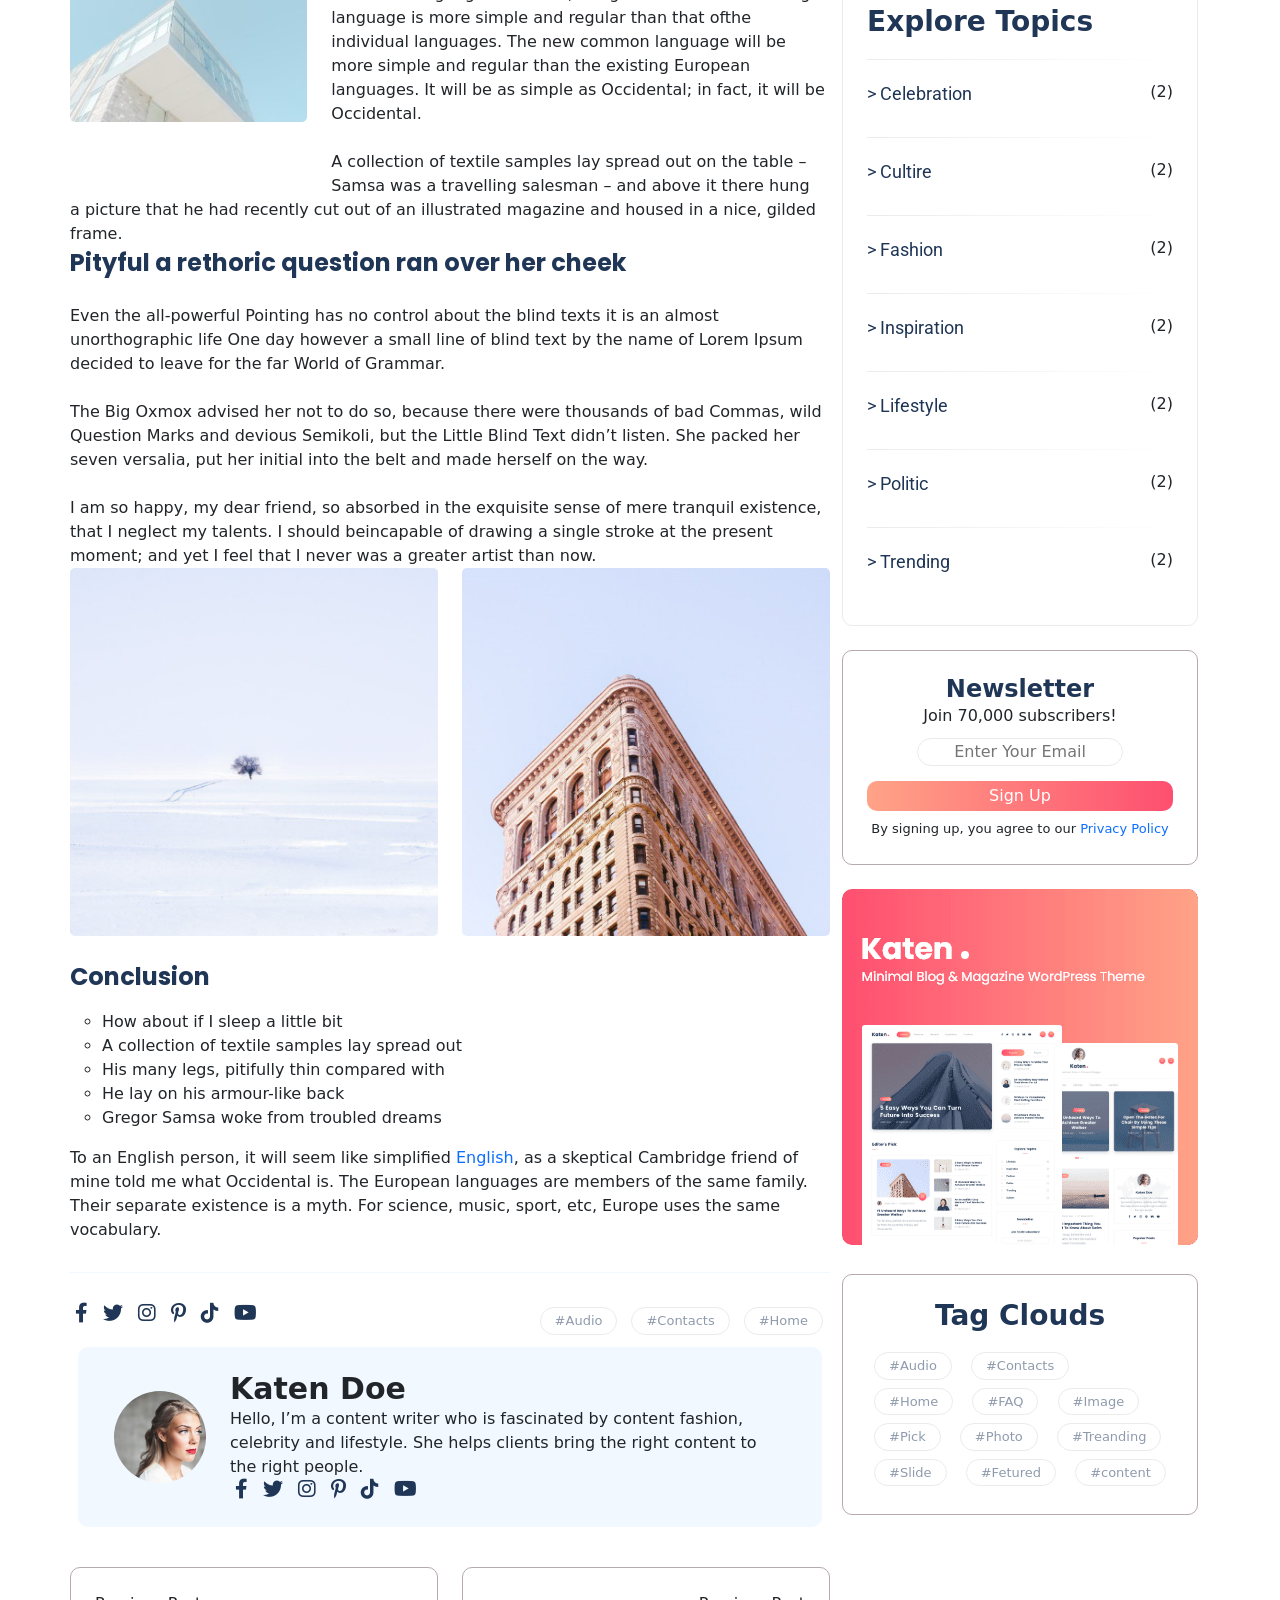
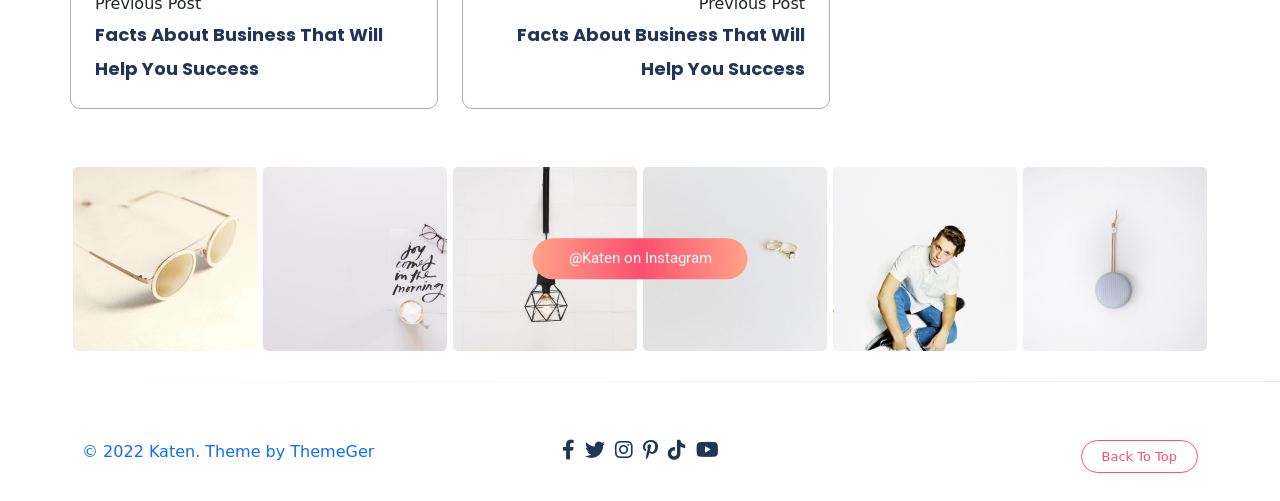
<file: post.html>
<!DOCTYPE html>
<html lang="en">
<head>
    <meta charset="UTF-8">
    <meta http-equiv="X-UA-Compatible" content="IE=edge">
    <meta name="viewport" content="width=device-width, initial-scale=1.0">
    <title>Document</title>
    <!-- google font link  -->
    <link rel="preconnect" href="https://fonts.googleapis.com">
    <link rel="preconnect" href="https://fonts.gstatic.com" crossorigin>
    <link href="https://fonts.googleapis.com/css2?family=Poppins:wght@400;700&family=Roboto&display=swap" rel="stylesheet">
    <!-- fontawsome link  -->
    <link rel="stylesheet" href="css/all.min.css">
    <!-- bootstrap link  -->
    <link rel="stylesheet" href="css/bootstrap.min.css">
    <!-- slick slide link  -->
    <link rel="stylesheet" href="css/slick.css">
    <!-- css link  -->
    <link rel="stylesheet" href="css/style.css">
    <link rel="stylesheet" href="css/archive.css">
    <link rel="stylesheet" href="css/post_det.css">
    <link rel="stylesheet" href="css/aurthor.css">
    <!-- responsive link  -->
    <link rel="stylesheet" href="css/responsive.css">
</head>
<body>
  <nav class="navbar navbar-expand-lg my-nab">
    <div class="container">
      <a class="navbar-brand" href="index.html">
        <img src="./image/logo.svg" alt="">
      </a>
      <button class="navbar-toggler craft"  type="button" data-bs-toggle="collapse" data-bs-target="#navbarSupportedContent" aria-controls="navbarSupportedContent" aria-expanded="false" aria-label="Toggle navigation">
        <span class="navbar-toggler-icon"></span>
      </button>
      <div class="collapse navbar-collapse" id="navbarSupportedContent">
        <ul class="navbar-nav me-auto mb-2  mb-lg-0">
          <li class="nav-item dropdown shop_drop li_parents">
            <a class="nav-link dropdown-toggle " href="index.html">
              Home
            </a>
            <ul class="Sh_dropdown p-0">
              <li><a class="dropdown-item" href="#">Cart</a></li>
              <li><hr class="m-0"></li>
              <li><a class="dropdown-item" href="#">Cheakout</a></li>
              
            </ul>
          </li>
          <li class="nav-item">
            <a class="nav-link bg" href="post.html">Post</a>
          </li>
          <li class="nav-item">
            <a class="nav-link" href="contact.html">Contact</a>
          </li>
          <li class="nav-item dropdown shop_drop li_parents">
            <a class="nav-link dropdown-toggle " href="#">
              Fetures
            </a>
            <ul class="Sh_dropdown p-0">
              <li><a class="dropdown-item" href="archive.html">Archive</a></li>              
              <li><hr class="m-0"></li>
              <li><a class="dropdown-item" href="404.html">404 Page</a></li>
              <li><hr class="m-0"></li>
              <li><a class="dropdown-item" href="aurthor.html">Author</a></li>
              <li><hr class="m-0"></li>
              <li><a class="dropdown-item" href="contact.html">Contacts</a></li>
            </ul>
          </li>
          <li class="nav-item dropdown shop_drop li_parents">
            <a class="nav-link dropdown-toggle " href="#">
              Shop
            </a>
            <ul class="Sh_dropdown p-0">
              <li><a class="dropdown-item" href="#">Cart</a></li>
              <li><hr class="m-0"></li>
              <li><a class="dropdown-item" href="#">Cheakout</a></li>
              
            </ul>
          </li>
        </ul>

        <div class="nav_icon">
          <i class="fa-brands fa-facebook-f"></i>
          <i class="fa-brands fa-twitter"></i>
          <i class="fa-brands fa-instagram"></i>
          <i class="fa-brands fa-pinterest-p"></i>
          <i class="fa-brands fa-tiktok"></i>
          <i class="fa-brands fa-youtube"></i>
        </div>
    <!-- popUp code starts here  -->
        <div class="nav_search">
          <button class="nav_btn">
            <i class="fa-solid fa-magnifying-glass"></i>
          </button>
          <button class="nav_btn">
            <i class="fa-solid fa-bars"></i>
          </button>
          
           
    <!--popUp code ends here -->
        </div>
      </div>
    </div>
  </nav>

  <!-- banner code starts here  -->
  <section id="post_ban" class="mb-5">
  <div class="container h-100">
      <div class="row h-100">
        <div class="col-sm-12 d-flex  align-items-end">
          <div class="ar_ban ">
            <p>Katen / Lifestyle / <span>Master The Art Of Nature With These 7 Tips</span></p>
            <h1 class="hd_3">Master The Art Of Nature With These 7 Tips
            </h1>
            <p>
              <a href="#">Katen</a>
            <span>/ Lifestyle</span>
            </p>
            <ul class="p-0 d-flex align-items-center">
              <li class=" d-flex align-items-center">
                <img src="./image/ed_p2.jpg" class="ban_det_img">
                <a href="#">Katen Wraw</a>
              </li>
              <li> Treanding</li>
              <li>August 23, 2022</li> 
              <li><i class="fa-regular fa-comment"></i> <span>(0)</span></li> 
            </ul>           
          </div>
        </div>
      </div>
  </div>
  </section>
  <!--banner code ends here -->

  <!-- Editors pick code starts here  -->
  <section id="editor">
  <div class="container">
      <div class="row">
          <div class="col-lg-8 editor_info g-0">
            <!-- slide code ends here  -->
            <!-- latest news  -->
            <div class="latest_news">
              <div class="row">
                <div class="col-md-12">
                  <div class="first_nw my-4">
                    <p>The European languages are members of the same family. Their separate existence is a myth. For science, music, sport, etc, Europe uses the same <a href="#">vocabulary</a>. The languages only differ in their grammar, their pronunciation and their most common words.
                    <br><br>
                    Everyone realizes why a new common language <span>would be</span> desirable: one could refuse to pay expensive translators. To achieve this, it would be necessary to have uniform grammar, pronunciation and more common words
                    </p>
                    <img src="./image/first_img.jpg" class="img-fluid">
                    <figcaption class="text-center">A caption for the above image.</figcaption>                    
                  </div>
                  <div class="sec_nw">
                    <div class="row">
                      <div class="col-sm-4">
                        <img src="./image/sec_img.jpg" class="img-fluid">
                      </div>
                      <div class="col-sm-8">
                        <p>One could refuse to pay expensive translators. To achieve this, it would be necessary to have uniform grammar, pronunciation and more common words.
                        <br>  
                        <br>  
                        If several languages coalesce, the grammar of the resulting language is more simple and regular than that ofthe individual languages. The new common language will be more simple and regular than the existing European languages. It will be as simple as Occidental; in fact, it will be Occidental.
                        <br>
                        <br>
                        A collection of textile samples lay spread out on the table – Samsa was a travelling salesman – and above it there hung</p>
                      </div>
                    </div>
                    <div>
                      <p>a picture that he had recently cut out of an illustrated magazine and housed in a nice, gilded frame.</p>
                    </div>
                  </div>
                  <div>
                    <h3 class="hd_3 mb-4">Pityful a rethoric question ran over her cheek</h3>
                    <p>
                      Even the all-powerful Pointing has no control about the blind texts it is an almost unorthographic life One day however a small line of blind text by the name of Lorem Ipsum decided to leave for the far World of Grammar.
                      <br><br>
                      The Big Oxmox advised her not to do so, because there were thousands of bad Commas, wild Question Marks and devious Semikoli, but the Little Blind Text didn’t listen. She packed her seven versalia, put her initial into the belt and made herself on the way.
                      <br><br>  
                      I am so happy, my dear friend, so absorbed in the exquisite sense of mere tranquil existence, that I neglect my talents. I should beincapable of drawing a single stroke at the present moment; and yet I feel that I never was a greater artist than now.
                    </p>
                  </div>
                  <div class="row">
                    <div class="col-sm-6"><img src="./image/sec_2.jpg" class="img-fluid"></div>
                    <div class="col-sm-6"><img src="./image/sec_3.jpg" class="img-fluid"></div>
                  </div>
                  <div class="nw_3 my-4">
                    <h3 class="hd_3 mb-3">Conclusion</h3>
                    <ol class="disc">
                      <li>How about if I sleep a little bit</li>
                      <li>A collection of textile samples lay spread out</li>
                      <li>His many legs, pitifully thin compared with</li>
                      <li>He lay on his armour-like back</li>
                      <li>Gregor Samsa woke from troubled dreams</li>
                    </ol>
                    <P>To an English person, it will seem like simplified <a href="#">English</a>, as a skeptical Cambridge friend of mine told me what Occidental is. The European languages are members of the same family. Their separate existence is a myth. For science, music, sport, etc, Europe uses the same vocabulary.</P>
                  </div>

                  <div class="shear">
                    <div class="row justify-content-between">
                      <div class="col-sm-6 shear_icon">
                        <div class="nav_icon">
                          <i class="fa-brands fa-facebook-f"></i>
                          <i class="fa-brands fa-twitter"></i>
                          <i class="fa-brands fa-instagram"></i>
                          <i class="fa-brands fa-pinterest-p"></i>
                          <i class="fa-brands fa-tiktok"></i>
                          <i class="fa-brands fa-youtube"></i>
                        </div>
                      </div>
                      <div class="col-sm-6 shear_key">
                        <div class="keywords_a d-flex justify-content-end">
                          <a href="#">#Audio</a>
                          <a href="#">#Contacts</a>
                          <a href="#">#Home</a>
                        </div>
                      </div>
                    </div>
                  </div>

                  <div class="row mb-4">
                    <div class="col-lg-12 ps_at ">
                      <div class="aurthor p-2 m-2 rounded">
                        <div class="row m-3">
                          <div class="col-md-2  col-sm-12 aurthor_img d-flex align-items-center">
                            <img src="./image/athuor_img.jpg" class="img-fluid radis">
                          </div>
                          <div class="col-md-10 col-sm-12  aurthor_info">
                            <h1>Katen Doe</h1>
                            <p>Hello, I’m a content writer who is fascinated by content fashion, celebrity and lifestyle. She helps clients bring the right content to the right people.</p>
                            <div class="nav_icon">
                              <i class="fa-brands fa-facebook-f"></i>
                              <i class="fa-brands fa-twitter"></i>
                              <i class="fa-brands fa-instagram"></i>
                              <i class="fa-brands fa-pinterest-p"></i>
                              <i class="fa-brands fa-tiktok"></i>
                              <i class="fa-brands fa-youtube"></i>
                            </div>
                          </div>
                        </div>
                      </div>
                    </div>
                  </div>

                  <div class="wd">
                    <div class="row">
                      <div class="col-md-6 my-2 col-sm-12 ">
                        <div class=" rounded bd">
                          <div class="m-4">
                            <span>Previous Post</span>
                            <h3 class="hd_3">
                              <a href="#">
                                Facts About Business That Will Help You Success
                              </a>
                            </h3>                            
                          </div>                          
                        </div>
                      </div>
                      <div class="col-md-6 my-2 col-sm-12 ">
                        <div class=" rounded bd">
                          <div class="m-4 left">
                            <span>Previous Post</span>
                            <h3 class="hd_3">
                              <a href="#">
                                Facts About Business That Will Help You Success
                              </a>
                            </h3>                            
                          </div>                          
                        </div>
                      </div>
                    </div>
                  </div>

                  <!-- comment form  -->
                  <!-- <div class="comment">
                    <div class="row">
                      <div class="col-lg-12">
                        <h3 class="hd_3">Leave a Reply</h3>
                        <div class="row">
                          <div class="col-lg-12 rounded bd ">
                            <p>Your email address will not be published. Required fields are marked *</p>
                            
                            <p>
                              <label for="text">Comment <span>*</span></label>
                              <textarea name="" id="cm_tx_ar" cols="80"class="rounded bd" rows="10"></textarea>                              
                            </p>

                            <p>
                              <label for="name">Name</label>
                              <input type="text" name="name" class="rounded bd" id="">                              
                            </p>

                            <p>
                              <label for="Email">Email</label>
                              <input type="email" name="Email" class="rounded bd" id="">                              
                            </p>

                            <p>
                              <label for="web">Website</label>
                              <input type="text" name="web" class="rounded bd" id="">                              
                            </p>

                          </div>
                        </div>
                      </div>
                    </div>
                  </div> -->
                  <!-- comment form  -->
                </div>
              </div>
            </div>
          </div>
          <div class="col-lg-4 col-sm-12 ">
            <div class="news rounded text-center">
              <img src="./image/logo.svg" class="img-fluid pb-3">
              <p>
                Hello, We’re content writer who is fascinated by content fashion, celebrity and lifestyle. We helps clients bring the right content to the right people.
              </p>
              <div class="nav_icon">
                <i class="fa-brands fa-facebook-f"></i>
                <i class="fa-brands fa-twitter"></i>
                <i class="fa-brands fa-instagram"></i>
                <i class="fa-brands fa-pinterest-p"></i>
                <i class="fa-brands fa-tiktok"></i>
                <i class="fa-brands fa-youtube"></i>
              </div>
            </div>

            <div class="popular rounded">
              <h3 class="hd_3"> 
                Popular Post
              </h3>
              <div class="tb_list_info d-flex flex-wrap">
                <div class="row">
                  <div class=" col-sm-3 tb_list_img">
                    <img src="./image/li.jpg" class="img-fluid">
                  </div>
                  <div class=" col-sm-9 tb_list_tx">
                    <h4>Facts About Business That Will Help You Success</h4>
                    <p>August 23, 2022</p>
                  </div>
                </div>
              </div>
              <div class="tb_list_info d-flex flex-wrap">
                <div class="row">
                  <div class=" col-sm-3 tb_list_img">
                    <img src="./image/li.jpg" class="img-fluid">
                  </div>
                  <div class=" col-sm-9 tb_list_tx">
                    <h4>Facts About Business That Will Help You Success</h4>
                    <p>August 23, 2022</p>
                  </div>
                </div>
              </div>
              <div class="tb_list_info d-flex flex-wrap">
                <div class="row">
                  <div class=" col-sm-3 tb_list_img">
                    <img src="./image/li.jpg" class="img-fluid">
                  </div>
                  <div class=" col-sm-9 tb_list_tx">
                    <h4>Facts About Business That Will Help You Success</h4>
                    <p>August 23, 2022</p>
                  </div>
                </div>
              </div>
            </div>
            <div class="list rounded p-4">
              <h3 class="hd_3">
                Explore Topics
              </h3>
              <ul class="g-0 p-0">
                <li class="d-flex flex-wrap justify-content-between">
                   <a href="#"> <span>></span> Celebration</a> <span>(2)</span></li>
                <li class="d-flex flex-wrap justify-content-between">
                   <a href="#"> <span>></span> Cultire</a> <span>(2)</span></li>
                <li class="d-flex flex-wrap justify-content-between">
                   <a href="#"> <span>></span> Fashion</a> <span>(2)</span></li>
                <li class="d-flex flex-wrap justify-content-between">
                   <a href="#"> <span>></span> Inspiration</a> <span>(2)</span></li>
                <li class="d-flex flex-wrap justify-content-between">
                   <a href="#"> <span>></span> Lifestyle</a> <span>(2)</span></li>
                <li class="d-flex flex-wrap justify-content-between">
                   <a href="#"> <span>></span> Politic</a> <span>(2)</span></li>
                <li class="d-flex flex-wrap justify-content-between">
                   <a href="#"> <span>></span> Trending</a> <span>(2)</span></li>
              </ul>
            </div>
            <div class="form bd rounded p-4 my-4 text-center">
              <div class="row" >
                <div class="col-lg-12">
                  <h4 class="hd_3">
                    Newsletter
                  </h4>
                  <p>Join 70,000 subscribers!</p>
                  <form action="">
                    <input type="text" class="text-center" placeholder="Enter Your Email">
                  </form>
                  <button class="rounded">Sign Up</button>
                  <span>By signing up, you agree to our <a href="#">Privacy Policy</a></span>
                </div>
              </div>
            </div>
            <div class="add_2 d-flex align-items-center justify-content-center">
              <img src="./image/ad-360.png" class="img-fluid">
            </div>
            <div class="keywords bd rounded my-4 p-4">
              <h3 class="text-center pb-3 hd_3">Tag Clouds</h3>
              <div class="keywords_a">
                <a href="#">#Audio</a>
                <a href="#">#Contacts</a>
                <a href="#">#Home</a>
                <a href="#">#FAQ</a>
                <a href="#">#Image</a>
                <a href="#">#Pick</a>
                <a href="#">#Photo</a>
                <a href="#">#Treanding</a>
                <a href="#">#Slide</a>
                <a href="#">#Fetured</a>
                <a href="#">#content</a>
              </div>
            </div>
          </div>
  </div>
  </section>
  <!--Editors pick code ends here -->
  <!-- Instragram code starts here  -->
  <!-- Instragram code starts here  -->
  <section id="instra">
    <div class="container">
        <div class="row">
            <div class="col-lg-12 instra_img">
              <a href="#" class="craft">@Katen on Instagram</a>
              <div class="row">
                <div class="col-lg-2 col-sm-4 instra_div_1 p-0">
                  <a href="#">
                    <img src="./image/inst_1.jpg" class="img-fluid ">
                  </a>
                </div>
                <div class="col-lg-2 col-sm-4 instra_div_1 p-0">
                  <a href="#">
                    <img src="./image/inst_2.jpg" class="img-fluid ">
                  </a>
                </div>
                <div class="col-lg-2 col-sm-4 instra_div_1 p-0">
                  <a href="#">
                    <img src="./image/inst_3.jpg" class="img-fluid ">
                  </a>
                </div>
                <div class="col-lg-2 col-sm-4 instra_div_1 p-0">
                  <a href="#">
                    <img src="./image/inst_4.jpg" class="img-fluid ">
                  </a>
                </div>
                <div class="col-lg-2 col-sm-4 instra_div_1 p-0">
                  <a href="#">
                    <img src="./image/inst_5.jpg" class="img-fluid ">
                  </a>
                </div>
                <div class="col-lg-2 col-sm-4 instra_div_1 p-0">
                  <a href="#">
                    <img src="./image/inst_6.jpg" class="img-fluid ">
                  </a>
                </div>
              </div>
            </div>
            </div>
        </div>
    </div>
    </section>
    <!--Instragram code ends here -->
    <footer>
     <div class="container">
      <div class="row ">
        <div class="col-md-4 my-2 col-sm-12 tx-cr d-flex flex-wrap justify-content-start">
          <a href="#">© 2022 Katen. Theme by ThemeGer</a>
        </div>
        <div class="col-md-4 my-2 col-sm-12 tx-cr d-flex flex-wrap justify-content-center nav_icon">
          <i class="fa-brands fa-facebook-f"></i>
          <i class="fa-brands fa-twitter"></i>
          <i class="fa-brands fa-instagram"></i>
          <i class="fa-brands fa-pinterest-p"></i>
          <i class="fa-brands fa-tiktok"></i>
          <i class="fa-brands fa-youtube"></i>
        </div>
        <div class="col-md-4 my-2 col-sm-12 tx-cr d-flex flex-wrap justify-content-end">
          <button id="back_to_top">
              <div>
                <a href="#">Back To Top</a>
              </div>    
          </button>
        </div>
      </div>
     </div>
    </footer>

  <!-- bootstep js link  -->
  <script src="js/bootstrap.bundle.min.js"></script>
  <!-- jqurry link  -->
  <script src="js/jquery-1.12.4.min.js"></script>
  <!-- slick slide link  -->
  <script src="js/slick.min.js"></script>
  <!-- my js link  -->
  <script src="js/app.js"></script>  

</body>
</html>
</file>
<file: css/style.css>
/* common css starts */
:root{
    --defult-tx-color: #fff;
    --promiry-text : 'Poppins', sans-serif;
    --secondary-text :'Roboto', sans-serif;
    --normal-tx-size : 15px;
    --normal-ln-height : 21px;
    --normal-color : #203656;
    --blog-tx-size: 20px;
    --blog-ln-height: 28px;
    --tx-hover-color: #FE4F70;
    --Gradient:linear-gradient(to top,#ffa387 0%,#fe4f70 51%,#ffa387 100%);
   
 }
 li{
    list-style-type: none;
 }
 a{
   text-decoration: none;
   display: inline;
 }
 .bd{
   border: 1px solid #b6aaaa;
 }
 .roundedex{
   border-radius: 25px !important;
 }
 .rounded{
   border-radius: 10px !important;
 }
 .hd_3{
   color: var(--normal-color);
   font-weight: 700;
 }
 .radis{
   border-radius: 50% !important;
 }
 h1 ,h2,h3,h4,h5,h6,
 p{
   padding: 0;
   margin: 0;
 }
 /* a:hover{
   color: var(--defult-tx-color);
 } */
/* common css ends */
/* popUp css starts */
#popUp {
   position: fixed;
   left: 50%;
   top: 50%;
   transform: translate(-50% ,-50%);
   background: #ebebeb;
   width: 100vw;
   height: 100vh;
   z-index: 999;
}
#popUp .po_bak{
   background: #ebebeb;
}
#popUp .cross{
   top: 5%;
   right: 5%;
}
/* popUp css ends */
/* Navbar css starts */

#sideNav{
   /* background: #fff; */
   background: rgb(46, 31, 31);
    /* height: 100vh; */
    padding: 40px;
    position: fixed;
    top: 0;
    bottom: 0;
    right: 0;
    width: 300px;
   z-index: 16;
    /*  box-shadow: -4px 0px 20px rgb(32 54 86 / 10%);
    transform: translateX(350px);
    transition: .3s; */
}

.nav_active {
	position: fixed;
	top: 0;
	left: 0;
	right: 0;
	background: #fff;
	border-bottom: 1px solid #ebebeb;
	z-index: 3;
   transform-origin: top;
   /* transform:translateX(1px); */
   transition: .8s;
	animation-name: menufix;
	animation-duration: 1s;
}
@keyframes menufix {
   form {
      top: 0;
   }
   to {
      top: 10px;
   }
}

.my-nab{
    padding: 20px 0;
    z-index: 10;
}
.my-nab .container-fluid{
    padding: 0 40px;
}
 .my-nab .nav-link{
    color: #79889E;
    border-radius: 25px;
    line-height: var(--normal-ln-height);
    display: inline-block;
    padding: 15px !important;
   }
   .my-nab .Sh_dropdown a{
      
      padding: 9px 24px;
   }
   .my-nab .nav-link:hover{
      color: black;
   }
 .my-nab .nav-link.bg{
    color: var(--defult-tx-color);
    background: linear-gradient(to right,#fe4f70 0%,#ffa387 100%);
 }
 .my-nab .shop_drop{
    position: relative;
 }
 .my-nab .Sh_dropdown{
    position: absolute;
    transform: scale(0);
    left: -5px;
    top: 50px;
    transition: .5s;
    box-shadow: 0 8px 20px rgb(32 54 86 / 20%);
    background: #fff;
 }
 .my-nab .Sh_dropdown::after{
   content: '';
   display: block;
   position: absolute;
   width: 0;
   height: 0;
   border-left: 8px solid transparent;
   border-right: 8px solid transparent;
   border-bottom: 10px solid #fff;
   top: -9px;
   left: 25%;
 }
 .my-nab .li_parents:hover .Sh_dropdown{
    display: block;
    transform: scale(1);
    transform-origin: top center;
 }
 .my-nab .dropdown-item{
   transition: .7s;
 }
 .my-nab .dropdown-item:hover{
   color: #FE4F70;
   margin-left: 2px;
 }
 .nav_icon i{
   color: var(--normal-color);
   font-size: 20px;
   padding: 0 5px;
   cursor: pointer;
   transition: .4s;
 }
 .nav_icon i:hover{
   color: var(--tx-hover-color);
 }
 .my-nab .nav_search{
   margin-left: 50px;
 }
  .nav_btn{
   background: #ffa387;
   background-position: top center;
   background: linear-gradient(to top,#ffa387 0%,#fe4f70 51%,#ffa387 100%);
   border-radius: 50%;
   font-size: 17px;
   width: 37px;
   height: 37px;
   line-height: 35px;
   border: 0;
   color: var(--defult-tx-color);
   transition: .5s;
   text-align: center;
   box-shadow: 0px 2px 4px 0px rgb(0 0 0 15%);
 }
 .my-nab .nav_search button:hover{
   /* transform: rotate(45deg); */
   background-position: bottom center;
 }
/* Navbar css ends */
/* Banner css starts */
#ban{
   margin: 20px 0;
}
#ban .ban_img{
   background: url(../image/ban.jpg);
   width: 740px;
   height: 533px;
   background-repeat: no-repeat;
   background-position: center;
   background-size: cover;
   position: relative;
   border-radius: 15px;
   transform: scale(1);
   transition: .5s;
}
#ban .ban_img:hover img{
   /* transform: scale(1.08); */
   /* background-size: 100%; */
   /* align-items: flex-end; */
}
#ban .ban_img::after{
   border-radius: 15px;
   content: '';
   background: var(--normal-color);
   position: absolute;
   inset: 0;
   opacity: .6;
   z-index: -1;
}
#ban .ban_info{
   z-index: 1;
   color: var(--defult-tx-color);
   font-family: var(--promiry-text);
   padding: 0 11px 20px;
}
#ban .ban_info h1{
   font-size: 32px;
   line-height: 42px;
   font-weight: 700;
   margin: 20px 0px
}
#ban .ban_info a{
   text-decoration: none;
}
.craft{
   background: linear-gradient(to right ,#ffa387 0%,#fe4f70 51%,#ffa387 100%);
   border-radius: 25px;
   padding: 9.5px 36px ;
   color: var(--defult-tx-color);
   font-family: var(--secondary-text);
   transition: .5s;
   font-size: var(--normal-tx-size);
}
.craft:hover{
   background: linear-gradient(to left ,#ffa387 0%,#fe4f70 51%,#ffa387 100%);
}
 .ban_table{
   margin-left: auto;
   border: solid 1px #ebebeb;
   border-radius: 10px !important;
}
 .ban_table button{
   color: var(--defult-tx-color);
   background: linear-gradient(to right,#fe4f70 0%,#ffa387 100%);
   /* padding: 10px; */
   border: none;
   border-radius: 26px;
   display: block;
}
 .ban_table .tb_btn{
   padding: 30px;
}
 .tb_list_info{
   margin: 20px 0;
}
 .tb_list_img img{
   border-radius: 50%;
   transform: scale(1);
   transition: .5s;
}
 .tb_list_img:hover img{
   /* transform: scale(1.08); */
}
 .tb_list_tx h4{
   font-size: var(--promiry-text);
   font-weight: 700;
} 
.tb_list_tx h4:hover{
   color: var(--tx-hover-color);
   text-decoration: underline 2px solid var(--tx-hover-color);
}
/* Banner css ends */

/* Edirors css starts */
#editor .hd_3 h3{
   margin-bottom: 55px;
}
#editor .editor_info div h3{
   font-family: var(--promiry-text);
   font-size: 24px;
   line-height: 34px;
   font-weight: 700;
   color: var(--normal-color);
   display: inline-block;
}
#editor .editor_info div h3:hover{
   text-decoration: underline 2px solid var(--normal-color);
   /* border-bottom: 2px solid var(--normal-color); */
}
#editor .ed_info_tx{
   border: solid 1px #ebebeb;
   border-radius: 15px;
   margin-bottom: 50px;
}
#editor .ed_info_tx .ed_info_pad{
   padding: 30px;
}
#editor .ed_info_tx_1 .padd{
   margin-bottom: 19px;
}
#editor  .padd{
   position: relative;   
}
#editor .img-fluid{
   border-radius: 5px;
}
/* #editor .ed_info_tx_1:hover{
   transform: scale(1.08);
} */
#editor .craft{
   position: absolute;
   top: 10%;
   left: 10%;
   padding: 2px 11px;
}
#editor .ed_icon{
   position: absolute;
   bottom: -10%;
   right: 7%;
   font-size: 20px;
   background: var(--Gradient);
   height:50px ;
   width: 50px;
   line-height: 50px;
   border-radius: 50%;
   color: var(--defult-tx-color);
   text-align: center;
}
#editor ul li img{
   border-radius: 50%;
   margin-right: 10px;
}
#editor .ed_info_tx_1 h4{
   font-size:17px;
   font-family: var(--promiry-text);
   font-weight: 700;
   margin-bottom: 15px;
}
#editor .ed_info_tx_1 h4:hover{
   text-decoration: underline 2px solid var(--tx-hover-color);
   color: var(--tx-hover-color);
}
#editor .ban_table{
   border: none;
}
#editor  .tb_list_img img{
   border-radius: 15px;
}
#editor .td_sec .tb_list_tx h4{
   margin-bottom: -2px;
}
#editor .border_bottom::before{
   content: "";
    display: block;
    height: 1px;
    margin-bottom: 20px;
    margin-top: 20px;
    width: 100%;
    background: -webkit-linear-gradient(right,#ebebeb 0%,transparent 100%);
}
/* Edirors css ends */
#add{
   margin-bottom: 50px;
}
#add .add_img img{
   object-fit: cover;
   object-position: center;
}
/* slide css starts */
.slide{
   margin-bottom: 50px;
}
.slide .slide_slide{
   position: relative;
}
.slide .slide_info{
   bottom: 20px;
    left: 20px;
    right: 20px;
    position: absolute;
    z-index: 1;
}
.slide .slide_info h4{
   font-size: 22px;
   font-weight: 700;
   line-height: 30px;
   color: var(--defult-tx-color);
   padding: 10px 0;
}
.slide .thumnail{
   position: relative;
   border-radius: 10px;
}
.slide .thumnail::after{
   content: "";
   background: #203656;
   display: block;
   height: 100%;
   left: 0;
   opacity: .6;
   top: 0;
   position: absolute;
   width: 100%;
   border-radius: 10px;
}
.slide .thumnail .slide_img_div{
   border-radius: 10px;
}
.slide .craft{
   position: static!important;
}
/* slide css ends */
/* latest css starts */
.latest_news{
   margin-bottom: 50px;
}
.latest_news .tb_list_tx ul li a{
   font-family: var(--secondary-text);
}
.latest_news .tb_list_tx h4{
   font-family: var(--promiry-text);
   font-weight: 700;
   color: var(--normal-color);
}
.latest_news .parents .latest_border::after{
   content: "";
    display: block;
    height: 1px;
    margin-bottom: 30px;
    margin-top: 30px;
    width: 100%;
    background: linear-gradient(to left,#ebebeb 0%,transparent 100%);
}
 .load div{
   padding: 9.5px 36px;
   border: 1px solid #ebebeb;
   border-radius: 30px;
   transition: .5s;
}
 .load div a{
   display: inline-block;
   color: var(--normal-color);
}
 .load div:hover a{
   color: var(--tx-hover-color);
}
 .load div:hover{
   border: 1px solid var(--tx-hover-color);
}

/* latest css ends */
/* instra css starts */
#instra{
   margin-bottom: 50px;
}
#instra::after{
   content: "";
    display: block;
    height: 1px;
    margin-bottom: 30px;
    margin-top: 30px;
    width: 100%;
    background: linear-gradient(to left,#ebebeb 0%,transparent 100%);
}
#instra .instra_div_1{
   padding: 0 3px !important;

}
#instra .instra_div_1 img{
   border-radius: 5px;
}
#instra .container{
   position: relative;
} 
#instra .craft{
   position: absolute;
   top: 50%;
   left: 50%;
   transform: translate(-50%, -50%);
}
/* instra css ends */
/* footer css starts */
footer{
   padding-bottom: 20px;
}
footer button{
   color: #8f9bad;
   background: none;
    font-size: 13px;
    border: solid 1px var(--tx-hover-color);
    text-decoration: none;
    border-radius: 25px;
    padding: 6px 20px;
}
footer button:hover{
    border-color: #fe4f70;
}
footer button a{
   color: #fe4f70;
}
footer button a:hover{
   color: #fe4f70;
}
/* footer css ends */
   /* News css starts */
   .news{
      border: solid 1px #ebebeb;
      padding: 35px 30px;
      margin-bottom: 40px;
   }
   /* News css ends */
   /* Popular css starts */
   .popular .tb_list_info .tb_list_img{
      position: relative;
   }
   .popular .tb_list_info .tb_list_img::before{
      content: "1";
      color: #fff;
      display: block;
      border: solid 2px #fff;
      border-radius: 50%;
      font-size: 12px;
      font-family: "Poppins",sans-serif;
      font-weight: 700;
      height: 24px;
      line-height: 22px;
      left: 9;
      text-align: center;
      top: -6px;
      position: absolute;
      width: 24px;
      box-shadow: 0px 2px 4px 0px rgb(0 0 0 / 15%);
      background: linear-gradient(to top,#fe4f70 0%,#ffa387 100%);
      z-index: 1;
   }
   .popular .tb_list_info::after{
      content: "";
      display: block;
      height: 1px;
      margin-bottom: 20px;
      margin-top: 20px;
      width: 100%;
      background: #ebebeb;
      background: linear-gradient(to left,#ebebeb 0%,transparent 100%);
   }
   .popular .tb_list_info:last-child{
      margin: 0;
   }
   .popular .tb_list_info .tb_list_img img{
      border-radius: 50%!important;
   }
   .popular{
      border: 1px solid #ebebeb;
      padding: 15px;
      margin-bottom: 50px;
   }
   /* Popular css ends */
   /* List css starts */
   .list{
      border: 1px solid #ebebeb;
   }
   .list ul li a{
      font-family: var(--secondary-text);
      font-size: 18px;
      color: var(--normal-color);
      padding-bottom: 10px;
      /* display: block; */

   }
   .list ul li::before{
      content: "";
      display: block;
      height: 1px;
      margin-bottom: 20px;
      margin-top: 20px;
      width: 100%;
      background: #ebebeb;
      background: linear-gradient(to right,#ebebeb 0%,transparent 100%);
   }
   /* List css ends */
   /* Form css starts */
   
   .form form input{
      border: 1px solid #ebebeb;
      border-radius: 15px;
      margin: 10px;
   }
   .form button{
      display: block;
      width: 100%;
      margin: 5px 0;
      background: linear-gradient(to left,#fe4f70 0%,#ffa387 100%);
      border: none;
      box-shadow: none;
      padding: 3px;
      color: var(--defult-tx-color);
      transition: .7s;
   }
   .form button:hover{
      background: linear-gradient(to right,#fe4f70 0%,#ffa387 100%);
   }
   .form span{
      font-size: 13px;
   }
   /* Form css ends */
   /* Keywords css starts */
    .keywords_a a{
      color: #8f9bad;
      border: solid 1px #ebebeb;
      border-radius: 25px;
      font-size: 13px !important;
      display: inline-block;
      padding: 3px 14px;
      margin: 4px 7px;
      transition: .5s;
   }
    .keywords_a a:hover {
      border-color: #fe4f70;
      color: #fe4f70;
  }
   /* Keywords css ends */
</file>
<file: css/archive.css>
#ar_ban{
background: #8f9bad;
background-repeat: no-repeat;
background-position: center;
background-size: cover;
height: 155px;
margin-bottom: 50px;
}

.latest_news h4{
    font-size: 20px;
    line-height: 28px;
}
.latest_news .nw_sh{
    margin-top: 10px;
}
.ar_cle .ar_cle_info{
    position: relative;
}
.ar_cle .text-center{
    font-size: 20px;
    font-weight: 700;
    line-height: 28px;
}
.ar_cle .ar_cle_info .hover_a{
    position: absolute;
    top: 5% !important;
    left: 5% !important;
}
.ar_cle .ar_cle_info img{
    height: 200px;
}
.ar_cle .ar_cle_info .hd_3 a{
    color: #203656;
}
.ar_cle .ar_cle_dots{
    position: absolute;
}
</file>
<file: css/post_det.css>
#post_ban{
    background: url(../image/post_ban.jpg);
    height: 600px;
    background-position: center;
    background-repeat: no-repeat;
    background-size: cover;
    width: 100%;
    position: relative;
}
#post_ban::after{
    content: "";
    display: block;
    height: 100%;
    left: 0;
    top: 0;
    position: absolute;
    width: 100%;
    background-color: rgba(32,54,86,.6);
    z-index: 0;
}
#post_ban .ar_ban{
    z-index: 1;
}
#post_ban .ban_det_img{
    border-radius: 50%;
    margin-right: 15px;
}
#post_ban a ,
#post_ban p,
#post_ban h1,
#post_ban span ,
#post_ban ul li{
    color: #fff;
}
#post_ban ul li{
    margin-right: 10px;
}
.nw_3 .disc li{
    list-style-type: circle !important;
}
.nw_3{
    position: relative;
}
.nw_3::after{
    content: "";
    display: block;
    height: 1px;
    width: 100%;
    background: #f1f8ff;
    margin-bottom: 30px;
    margin-top: 30px;
}
.ps_at .aurthor{
    background: #f1f8ff;
    
}
.wd h3.hd_3{
    font-size: 18px;
}
.wd h3 a{
    color: #203656;
    font-size: 18px;
    line-height: 20px;
}
.wd .left{
    text-align: end;
}
.comment label{
    display: block;
}
.comment .cm_tx_ar{
    width: 100%;
}
</file>
<file: css/aurthor.css>
#aurthor_ban{
    height: 100%;
    background: #f1f8ff;
    background-repeat: no-repeat;
    background-position: center;
    background-size: cover;
    margin-bottom: 50px;
}
 .aurthor_img img{
    border-radius: 50%;
}
 .aurthor_info h1{
    font-size: 30px;
    font-weight: 700;
}
</file>
<file: css/responsive.css>
/* xxl device */
@media (min-width:1400px) {

}
/* xl device */
@media (min-width:1200px) and (max-width:1399.98px) {

}
/* lg device  */
@media (min-width: 992px) and (max-width: 1199.98px) {
    #ban .ban_img {
        background: url(../image/ban.jpg);
        width: 630px;
        height: 533px;
        background-repeat: no-repeat;
        background-position: center;
        background-size: cover;
        position: relative;
        border-radius: 15px;
        transform: scale(1);
        transition: .5s;
    }
    #ban .ban_info h1 {
        font-size: 32px;
        line-height: 42px;
        font-weight: 700;
        margin: 10px 0px;
    }
    #editor .tb_list_img img {
        border-radius: 15px;
        width: 180%;
    }
    #editor .ed_info_tx {
        border: solid 1px #ebebeb;
        border-radius: 15px;
        margin-bottom: 35px;
    }
    #editor .hd_3 h3 {
        margin-bottom: 25px;
    }
    .list ul li::before {
        content: "";
        display: block;
        height: 1px;
        margin-bottom: 20px;
        margin-top: 10px;
        width: 100%;
        background: #ebebeb;
        background: linear-gradient(to right,#ebebeb 0%,transparent 100%);
    }
    .popular {
        border: 1px solid #ebebeb;
        padding: 15px;
        margin-bottom: 35px;
    }
    .tb_list_img img {
        border-radius: 50%;
        transform: scale(1);
        transition: .5s;
        width: 160%;
    }
    .tb_list_info {
        margin: 39px 0;
    }

    /* post archive reponsive */
    #post_ban {
        background: url(../image/post_ban.jpg);
        height: 400px;
        background-position: center;
        background-repeat: no-repeat;
        background-size: cover;
        width: 100%;
        position: relative;
    }
    #editor .tb_list_img img {
        border-radius: 15px;
        width: 125%;
    }
    .tb_list_info {
        margin: 20px 0;
    }
    /* #editor .img-fluid {
        border-radius: 5px;
        height: 100%;
    } */
}
/* md device */
@media (min-width:768px) and (max-width:991.98px) {
    .ban_table .tb_btn {
        padding: 15px;
    }
    .ban_table button {
        color: var(--defult-tx-color);
        background: linear-gradient(to right,#fe4f70 0%,#ffa387 100%);
        padding: 10px;
        border: none;
        border-radius: 26px;
        display: block;
    }
    .ban_table {
        margin: 30px 0;
        border: solid 1px #ebebeb;
        border-radius: 10px !important;
    }
    .tb_list_info {
        margin: 35px 0;
    }
    #ban {
        margin: 10px 0;
    }
    #editor .tb_list_img img {
        border-radius: 15px;
        width: 155%;
    }
    #editor .ed_info_tx {
        border: solid 1px #ebebeb;
        border-radius: 15px;
        margin-bottom: 30px;
    }
    #editor .hd_3 h3 {
        margin-bottom: 25px;
    }
    .list ul li::before {
        content: "";
        display: block;
        height: 1px;
        margin-bottom: 20px;
        margin-top: 8px;
        width: 100%;
        background: #ebebeb;
        background: linear-gradient(to right,#ebebeb 0%,transparent 100%);
    }
    .form form input {
        border: 1px solid #ebebeb;
        border-radius: 15px;
        margin: 10px 0;
    }
    #contact .con_info i {
        color: #fff;
        /* float: left; */
        border-radius: 10px;
        display: block;
        font-size: 15px;
        line-height: 50px;
        height: 50px;
        text-align: center;
        width: 50px;
        background: #fe4f70;
        background: linear-gradient(to right,#fe4f70 0%,#ffa387 100%);
    }
}
/* sm device */
@media (min-width:576px) and (max-width:767.98px) {
    .ban_table button {
        color: var(--defult-tx-color);
        background: linear-gradient(to right,#fe4f70 0%,#ffa387 100%);
        padding: 10px;
        border: none;
        border-radius: 26px;
        display: block;
    }
    .ban_table {
        margin-left: auto;
        border: solid 1px #ebebeb;
        border-radius: 10px !important;
        margin: 25px 0;
    }
    .ban_table .tb_btn {
        padding: 17px;
    }
    #editor .tb_list_img img {
        border-radius: 15px;
        width: 200%;
    }
    #editor .img-fluid {
        border-radius: 5px;
        width: 100% !important;
    }
    .tb_list_tx ul{
        margin: 7px 0;
    }
    li {
        list-style-type: none;
        font-size: 10.5px;
    }
    .latest_news h4 {
        font-size: 15px;
        line-height: 28px;
    }
    .nav_icon i {
        color: var(--normal-color);
        font-size: 20px;
        padding: 0 12px;
        cursor: pointer;
        transition: .4s;
    }
    .tx-cr {
        justify-content: center !important;
    }
    #instra {
        margin-bottom: 15px;
    }
    .ps_at .aurthor {
        background: #f1f8ff;
        text-align: center;
    }
    .shear_icon .nav_icon{
        font-size: 5px;
    }
    #aurthor_ban .aurthor_info{
        text-align: center;
        font-size: 13px;
    }
    li {
        list-style-type: none;
        font-size: 8.5px;
    }
    #contact .rounded {
        border-radius: 10px !important;
        margin: 10px 0;
    }
}
/* xs device */
@media (max-width:575.98px) {

}
</file>
<file: css/contact.css>
#contact{
    margin-bottom: 50px;
}
#contact .con_info i{
    color: #fff;
    /* float: left; */
    border-radius: 10px;
    display: block;
    font-size: 25px;
    line-height: 50px;
    height: 50px;
    text-align: center;
    width: 50px;
    background: #fe4f70;
    background: linear-gradient(to right,#fe4f70 0%,#ffa387 100%);
}
#contact .con_info_tx span{
    font-family: 'Roboto', sans-serif;
    font-weight: 100;
}
#con_from .craft{
    box-shadow: none;
    border: none;
}
</file>
